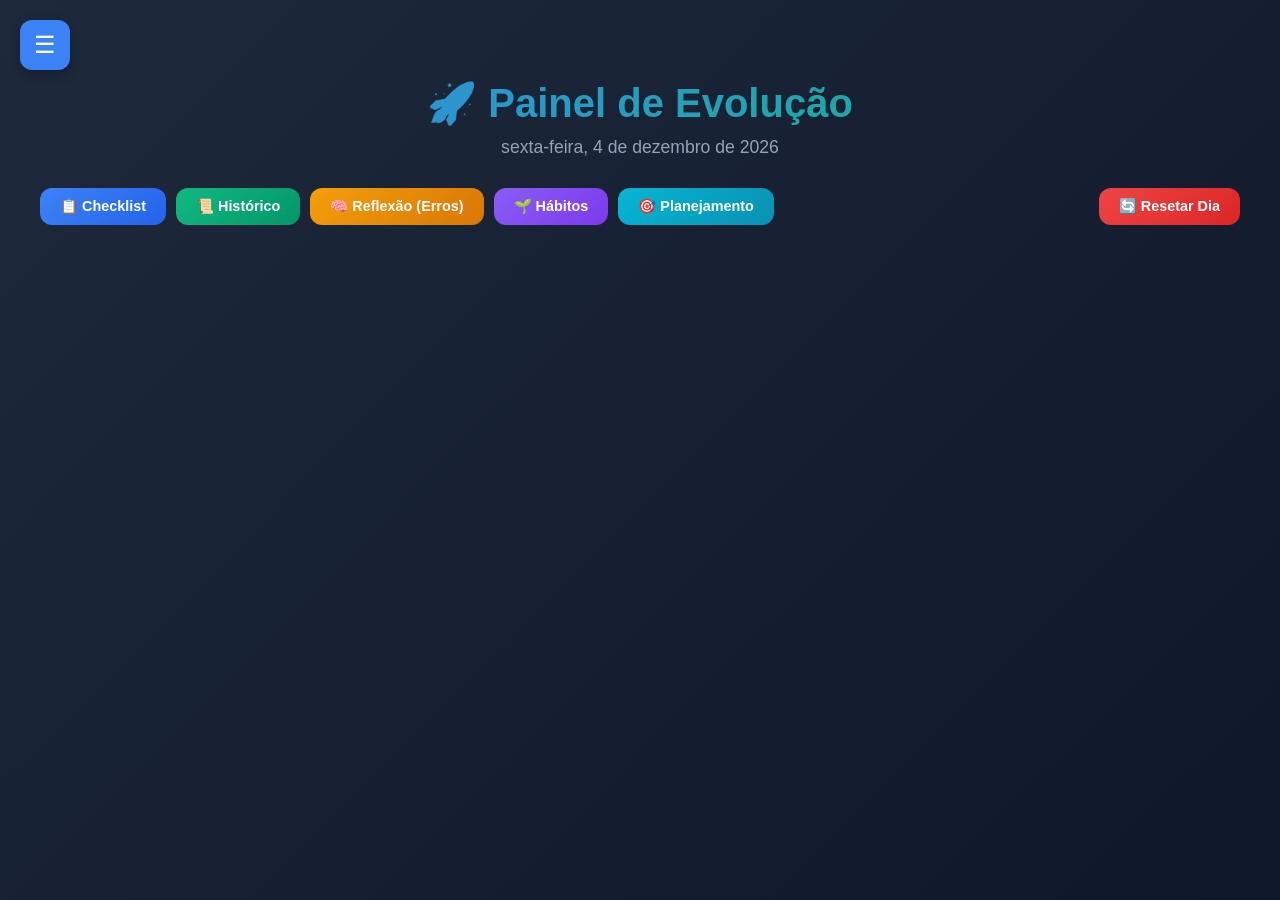
<file: index.html>
<!DOCTYPE html>
<html lang="pt-BR">

<head>
  <meta charset="UTF-8">
  <meta name="viewport" content="width=device-width, initial-scale=1.0">
  <title>Checklist & Evolução Pessoal</title>
  <link rel="stylesheet" href="css/style.css">
</head>

<body>
  <!-- ========================================
       HUD / MENU LATERAL
       ======================================== -->
  <button class="hud-toggle" onclick="toggleHUD()">☰</button>
  <div class="hud-overlay" onclick="toggleHUD()"></div>

  <nav class="hud-menu" id="hudMenu">
    <div class="hud-section">
      <div class="hud-section-title">📋 Padrão</div>
      <div class="hud-item" onclick="showView('checklist')">📋 Checklist</div>
      <div class="hud-item" onclick="showView('history')">📜 Histórico</div>
      <div class="hud-item" onclick="showView('reflection')">🧠 Reflexão</div>
      <div class="hud-item" onclick="showView('habits')">🌱 Hábitos</div>
      <div class="hud-item" onclick="showView('planning')">🎯 Planejamento</div>
      <div class="hud-item" onclick="showView('themes')">🎨 Temas</div>
      <div class="hud-item" onclick="showView('create-tab')">➕ Criar Aba</div>
      <div class="hud-item" onclick="showView('manage-tasks')">📝 Gerenciar Tarefas</div>
      <div class="hud-item" onclick="exportToMarkdown()">💾 Salvar Backup (.md)</div>
      <div class="hud-item" onclick="triggerImport()">📂 Importar Backup (.md)</div>
      <input type="file" id="importFileInput" accept=".md" style="display: none;" onchange="importFromMarkdown(this)">
      <div class="hud-item" onclick="setupAutoSave()" id="btnAutoSave" style="color: #ef4444;">🔴 Conectar Auto-Save
      </div>
    </div>

    <div class="hud-section" id="customTabsSection" style="display: none;">
      <div class="hud-section-title">📌 Minhas Abas</div>
      <div id="customTabsList"></div>
    </div>
  </nav>

  <div class="container">
    <header>
      <h1>🚀 Painel de Evolução</h1>
      <div class="current-date" id="currentDate"></div>
    </header>

    <div class="nav-buttons">
      <button class="btn btn-primary" onclick="showView('checklist')">📋 Checklist</button>
      <button class="btn btn-success" onclick="showView('history')">📜 Histórico</button>
      <button class="btn btn-warning" onclick="showView('reflection')">🧠 Reflexão (Erros)</button>
      <button class="btn btn-purple" onclick="showView('habits')">🌱 Hábitos</button>
      <button class="btn btn-info" onclick="showView('planning')">🎯 Planejamento</button>
      <button class="btn btn-danger" onclick="resetChecklist()" style="margin-left:auto">🔄 Resetar Dia</button>
    </div>

    <!-- ========================================
         VIEW: CHECKLIST (MANTIDA)
         ======================================== -->
    <div id="checklist" class="view active">
      <div id="weekContainer"></div>
    </div>

    <!-- ========================================
         VIEW: HISTÓRICO (MANTIDA)
         ======================================== -->
    <div id="history" class="view">
      <div class="filter-buttons">
        <button class="filter-btn active" onclick="filterHistory('all')">Todos</button>
        <button class="filter-btn" onclick="filterHistory('completed')">✅ Concluídos</button>
        <button class="filter-btn" onclick="filterHistory('incomplete')">⚠️ Incompletos</button>
      </div>
      <div id="historyContainer" class="history-grid"></div>
    </div>

    <!-- ========================================
         VIEW: REFLEXÃO (MANTIDA)
         ======================================== -->
    <div id="reflection" class="view">
      <div class="day-card" style="border-left: 4px solid #f59e0b;">
        <h2 style="margin-bottom: 20px; color: #f59e0b;">🛡️ Análise de Erros</h2>
        <div class="input-group">
          <label>Qual foi o erro?</label>
          <input type="text" id="errorTitle" class="styled-input" placeholder="Ex: Procrastinei no Youtube">
        </div>
        <div class="input-group">
          <label>Por que isso aconteceu? (A Causa)</label>
          <textarea id="errorCause" class="styled-textarea"
            placeholder="Ex: Estava cansado e peguei o celular 'só por 5 minutos'"></textarea>
        </div>
        <div class="input-group">
          <label>Plano de Correção (O Caminho)</label>
          <input type="text" id="errorFix" class="styled-input"
            placeholder="Ex: Deixar o celular em outro cômodo durante o estudo">
        </div>
        <button class="btn btn-warning" onclick="addError()" style="width: 100%; justify-content: center;">Registrar
          Aprendizado</button>
      </div>
      <div id="errorList" class="error-grid"></div>
    </div>

    <!-- ========================================
         VIEW: HÁBITOS (MANTIDA)
         ======================================== -->
    <!-- ========================================
         VIEW: HÁBITOS (CORRIGIDA)
         ======================================== -->
    <div id="habits" class="view">
      <div class="day-card" style="border-left: 4px solid #8b5cf6;">
        <h2 style="margin-bottom: 20px; color: #8b5cf6;">🌱 Gestão de Hábitos</h2>
        <div style="display: flex; gap: 10px; align-items: center; margin-bottom: 20px;">
          <input type="text" id="habitInput" class="styled-input" style="margin-bottom: 0;"
            placeholder="Novo hábito...">
          <select id="habitType" class="styled-input" style="width: 120px; margin-bottom: 0;">
            <option value="good">Bom 👍</option>
            <option value="bad">Mau 👎</option>
          </select>
          <button class="btn btn-purple" onclick="addHabit()">Adicionar</button>
        </div>
      </div>

      <div class="habits-container">
        <div class="habit-column">
          <h2 style="color: #34d399;">Construindo (Bons)</h2>
          <div id="goodHabitsList"></div>
        </div>
        <div class="habit-column">
          <h2 style="color: #f87171;">Destruindo (Maus)</h2>
          <div id="badHabitsList"></div>
        </div>
      </div>
    </div>

    <!-- ========================================
         VIEW: CRIAR ABA (NOVA)
         ======================================== -->
    <div id="create-tab" class="view">
      <div class="day-card" style="border-left: 4px solid #06b6d4;">
        <h2 style="margin-bottom: 20px; color: #06b6d4;">➕ Criar Nova Aba</h2>

        <div class="input-group">
          <label>📌 Título da Aba</label>
          <input type="text" id="newTabTitle" class="styled-input" placeholder="Ex: Minhas Anotações">
        </div>

        <div class="input-group">
          <label>📝 Conteúdo</label>
          <textarea id="newTabContent" class="styled-textarea" style="height: 300px;"
            placeholder="Digite o conteúdo desta aba..."></textarea>
        </div>

        <div style="display: flex; gap: 10px;">
          <button class="btn btn-danger" onclick="clearTabForm()" style="flex: 1;">🗑️ Limpar</button>
          <button class="btn btn-info" onclick="createCustomTab()" style="flex: 2;">✅ Criar Aba</button>
        </div>

        <div
          style="margin-top: 20px; padding: 15px; background: rgba(6, 182, 212, 0.1); border-radius: 10px; border: 1px dashed #06b6d4;">
          <p style="font-size: 0.9rem; color: var(--text-muted);">
            ℹ️ Suas abas personalizadas aparecerão no menu lateral (☰) e serão salvas automaticamente.
          </p>
        </div>
      </div>
    </div>

    <!-- ========================================
         VIEW: GERENCIAR TAREFAS (RESTAURADA)
         ======================================== -->
    <div id="manage-tasks" class="view">
      <div class="day-card" style="border-left: 4px solid #e2e8f0;">
        <h2 style="margin-bottom: 20px;">📝 Gerenciar Tarefas Diárias</h2>
        <div class="input-group">
          <label>Selecione o Dia</label>
          <select id="taskDaySelect" class="styled-input">
            <option value="Segunda-feira">Segunda-feira</option>
            <option value="Terça-feira">Terça-feira</option>
            <option value="Quarta-feira">Quarta-feira</option>
            <option value="Quinta-feira">Quinta-feira</option>
            <option value="Sexta-feira">Sexta-feira</option>
            <option value="Sábado">Sábado</option>
            <option value="Domingo">Domingo</option>
          </select>
        </div>
        <div class="input-group">
          <label>Nova Tarefa</label>
          <div style="display: flex; gap: 10px;">
            <input type="text" id="newTaskInput" class="styled-input" placeholder="Digite a tarefa..."
              style="margin-bottom:0;">
            <button class="btn btn-success" onclick="addNewTask()">Adicionar</button>
          </div>
        </div>
        <div id="taskManagementList" style="margin-top: 20px;"></div>
      </div>
    </div>

    <!-- ========================================
         VIEW: PLANEJAMENTO (RECUPERADA)
         ======================================== -->
    <div id="planning" class="view">
      <button class="toggle-form-btn" onclick="togglePlanningForm()">+ Novo Planejamento</button>

      <div id="planningForm" class="day-card" style="border-left: 4px solid #06b6d4;">
        <h2 style="margin-bottom: 20px; color: #06b6d4;">🎯 Novo Objetivo</h2>

        <div class="input-group">
          <label>Título do Projeto</label>
          <input type="text" id="planTitle" class="styled-input" placeholder="Ex: Viagem para o Japão 2026">
        </div>

        <div class="input-group">
          <label>Objetivo Principal (Onde quero chegar)</label>
          <input type="text" id="mainGoal" class="styled-input"
            placeholder="Ex: Economizar R$ 20.000 e aprender o básico da língua">
        </div>

        <div class="input-group">
          <label>Plano de Ação (Passo a passo)</label>
          <textarea id="actionPlan" class="styled-textarea" style="height: 200px;"
            placeholder="1. Abrir conta investimento...&#10;2. Estudar 30min por dia..."></textarea>
        </div>

        <div style="display: flex; gap: 10px;">
          <button class="btn btn-danger" onclick="togglePlanningForm()" style="flex: 1;">Cancelar</button>
          <button class="btn btn-info" onclick="addPlan()" style="flex: 2;">💾 Salvar Planejamento</button>
        </div>
      </div>

      <h2 style="color: #e2e8f0; margin-bottom: 10px;">Meus Projetos</h2>
      <div id="planningList" class="planning-grid"></div>
    </div>

    <!-- ========================================
         VIEW: TEMAS (RECUPERADA)
         ======================================== -->
    <div id="themes" class="view">
      <div class="day-card" style="border-left: 4px solid #8b5cf6;">
        <h2 style="margin-bottom: 20px; color: #8b5cf6;">🎨 Personalizar Tema</h2>

        <div class="theme-customizer">
          <div class="color-picker-group">
            <label>🔵 Cor Primária</label>
            <div class="color-input-wrapper">
              <input type="color" id="primaryColorPicker" value="#3b82f6">
              <input type="text" id="primaryColorInput" value="#3b82f6" placeholder="#3b82f6">
            </div>
          </div>

          <div class="color-picker-group">
            <label>✨ Cor de Destaque</label>
            <div class="color-input-wrapper">
              <input type="color" id="accentColorPicker" value="#10b981">
              <input type="text" id="accentColorInput" value="#10b981" placeholder="#10b981">
            </div>
          </div>

          <div class="color-picker-group">
            <label>🌙 Cor de Fundo</label>
            <div class="color-input-wrapper">
              <input type="color" id="bgColorPicker" value="#0f172a">
              <input type="text" id="bgColorInput" value="#0f172a" placeholder="#0f172a">
            </div>
          </div>

          <div class="color-picker-group">
            <label>📝 Cor do Texto</label>
            <div class="color-input-wrapper">
              <input type="color" id="textColorPicker" value="#e2e8f0">
              <input type="text" id="textColorInput" value="#e2e8f0" placeholder="#e2e8f0">
            </div>
          </div>
        </div>

        <div style="display: flex; gap: 10px; margin-top: 20px;">
          <button class="btn btn-danger" onclick="resetTheme()" style="flex: 1;">♻️ Resetar Padrão</button>
          <button class="btn btn-info" onclick="saveTheme()" style="flex: 2;">💾 Salvar Tema</button>
        </div>

        <div
          style="margin-top: 20px; padding: 15px; background: rgba(139, 92, 246, 0.1); border-radius: 10px; border: 1px dashed #8b5cf6;">
          <p style="font-size: 0.9rem; color: var(--text-muted);">
            💡 As cores são aplicadas automaticamente para teste. Salve para manter.
          </p>
        </div>
      </div>
    </div>
  </div>

  <!-- ========================================
       MODAL (MANTIDO)
       ======================================== -->
  <div id="justificationModal" class="modal">
    <div class="modal-content">
      <div class="modal-header" style="font-size: 1.5rem; margin-bottom: 15px; color: #f59e0b;">⚠️ Dia Incompleto</div>
      <div class="modal-body">
        <p style="margin-bottom: 15px; color: #94a3b8;">Justificativa:</p>
        <textarea id="justificationText" class="styled-textarea"></textarea>
      </div>
      <div class="modal-footer" style="display: flex; gap: 10px; justify-content: flex-end;">
        <button class="btn btn-danger" onclick="closeModal()">Cancelar</button>
        <button class="btn btn-success" onclick="saveWithJustification()">Salvar</button>
      </div>
    </div>
  </div>


  <!-- ========================================
       MODAL DE ROTINA
       ======================================== -->
  <div id="routineModal" class="modal">
    <div class="routine-modal-content">
      <div id="routineModalIcon" style="font-size: 3rem; margin-bottom: 15px;">🍃</div>
      <div id="routineModalTitle" class="routine-modal-title">Deseja ativar a rotina mínima para hoje?</div>
      <div class="routine-modal-actions">
        <button class="routine-btn-no" onclick="closeRoutineModal()">Não</button>
        <button class="routine-btn-yes" onclick="confirmRoutineChange()">Sim</button>
      </div>
    </div>
  </div>

  <script src="js/script.js"></script>
</body>

</html>
</file>
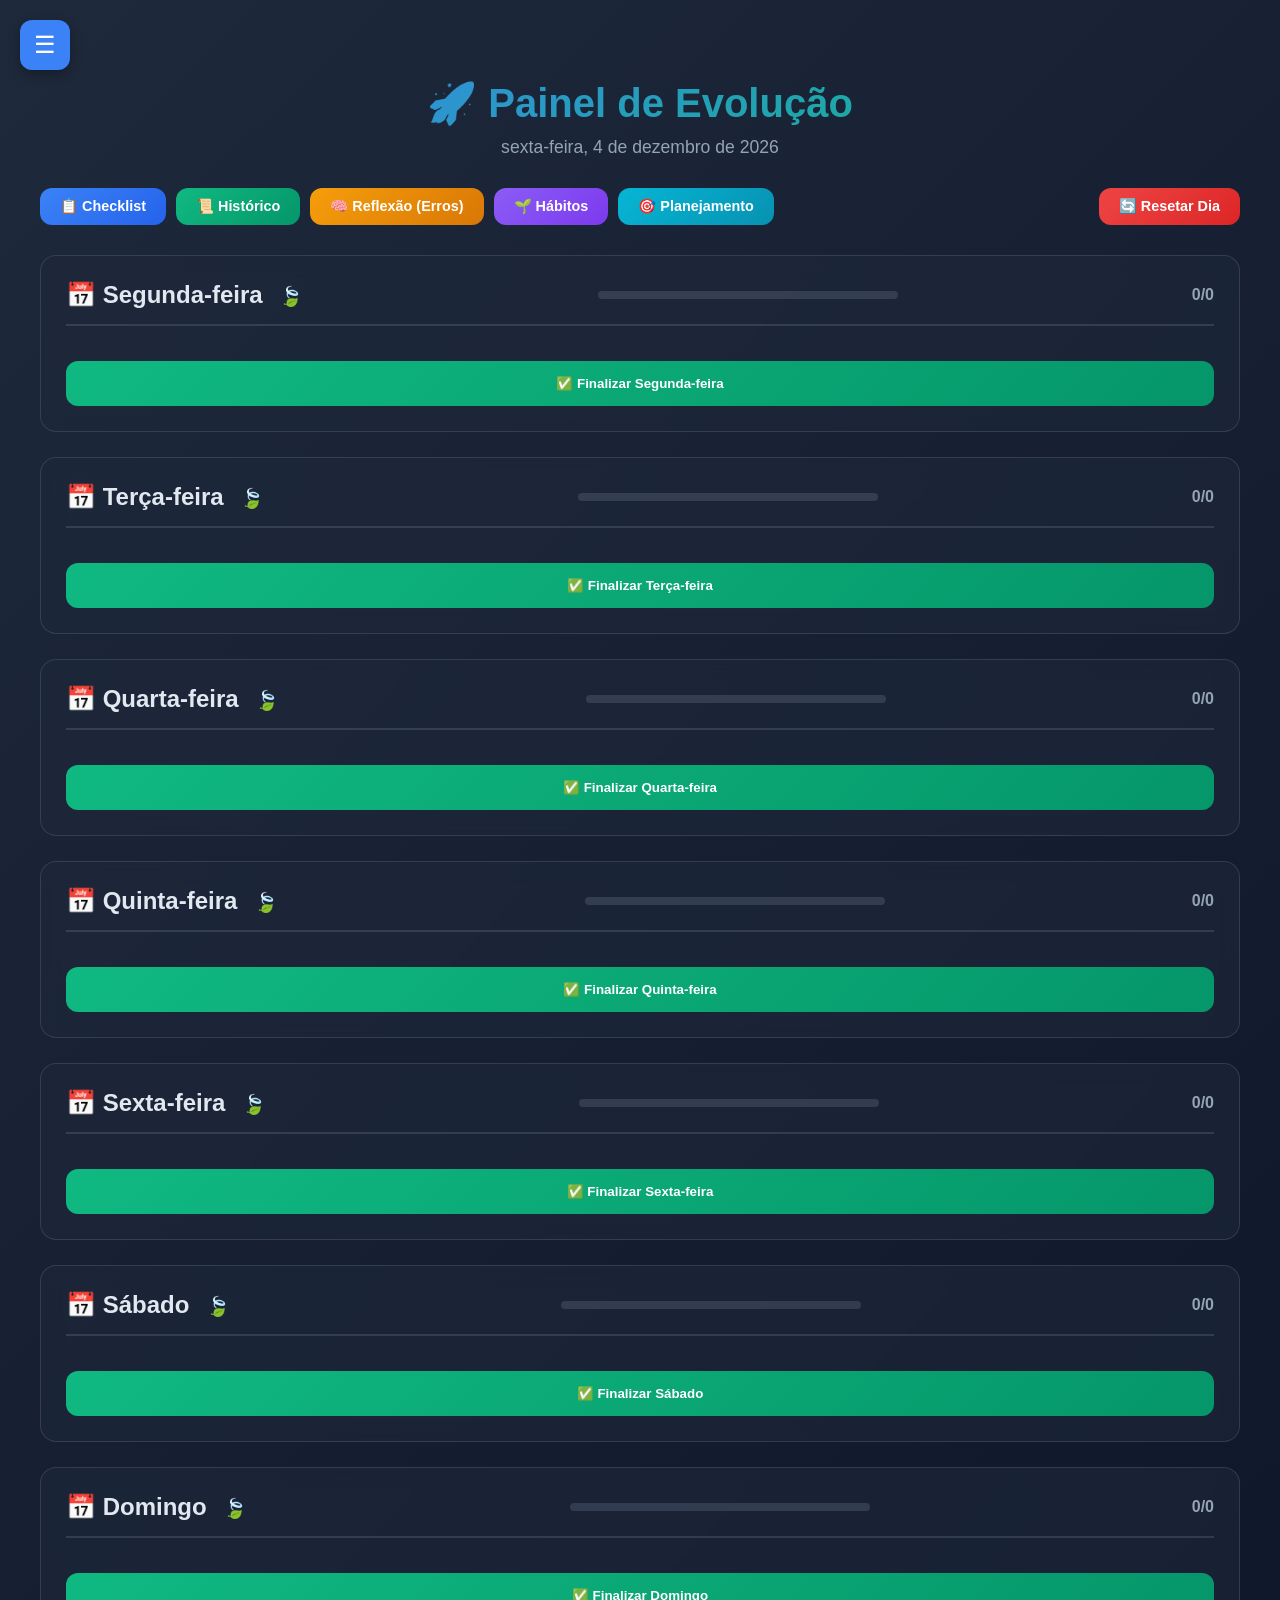
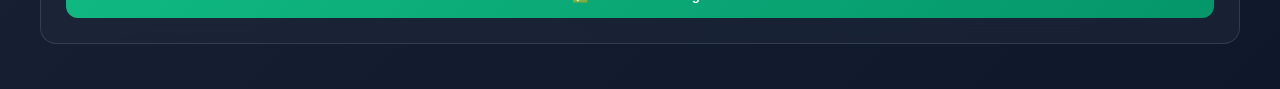
<file: SmartCheck.html>
<!DOCTYPE html>
<html lang="pt-BR">

<head>
  <meta charset="UTF-8">
  <meta name="viewport" content="width=device-width, initial-scale=1.0">
  <title>Checklist & Evolução Pessoal</title>
  <style>
    /* ========================================
       VARIÁVEIS CSS - SISTEMA DE TEMAS
       ======================================== */
    :root {
      --primary-color: #3b82f6;
      --primary-dark: #2563eb;
      --accent-color: #10b981;
      --accent-dark: #059669;
      --bg-color: #0f172a;
      --bg-gradient-start: #1e293b;
      --bg-gradient-end: #0f172a;
      --text-color: #e2e8f0;
      --text-muted: #94a3b8;
      --card-bg: rgba(30, 41, 59, 0.6);
      --border-color: rgba(148, 163, 184, 0.2);
    }

    /* ========================================
       ESTILOS GLOBAIS
       ======================================== */
    * {
      margin: 0;
      padding: 0;
      box-sizing: border-box;
    }

    body {
      font-family: 'Segoe UI', Tahoma, Geneva, Verdana, sans-serif;
      background: linear-gradient(135deg, var(--bg-gradient-start) 0%, var(--bg-gradient-end) 100%);
      color: var(--text-color);
      min-height: 100vh;
      padding: 20px;
      padding-top: 80px;
    }

    .container {
      max-width: 1200px;
      margin: 0 auto;
    }

    /* ========================================
       HUD / MENU LATERAL
       ======================================== */
    .hud-toggle {
      position: fixed;
      top: 20px;
      left: 20px;
      z-index: 1001;
      background: var(--primary-color);
      color: white;
      border: none;
      width: 50px;
      height: 50px;
      border-radius: 12px;
      font-size: 1.5rem;
      cursor: pointer;
      display: flex;
      align-items: center;
      justify-content: center;
      transition: all 0.3s ease;
      box-shadow: 0 4px 12px rgba(0, 0, 0, 0.3);
    }

    .hud-toggle:hover {
      transform: scale(1.05);
      background: var(--primary-dark);
    }

    .hud-menu {
      position: fixed;
      top: 0;
      left: -320px;
      width: 320px;
      height: 100vh;
      background: var(--card-bg);
      backdrop-filter: blur(20px);
      border-right: 1px solid var(--border-color);
      z-index: 1000;
      transition: left 0.3s ease;
      overflow-y: auto;
      padding: 80px 0 20px 0;
    }

    .hud-menu.active {
      left: 0;
    }

    .hud-overlay {
      position: fixed;
      top: 0;
      left: 0;
      width: 100%;
      height: 100%;
      background: rgba(0, 0, 0, 0.5);
      z-index: 999;
      display: none;
      opacity: 0;
      transition: opacity 0.3s ease;
    }

    .hud-overlay.active {
      display: block;
      opacity: 1;
    }

    .hud-section {
      margin-bottom: 30px;
      padding: 0 20px;
    }

    .hud-section-title {
      font-size: 0.75rem;
      text-transform: uppercase;
      letter-spacing: 1px;
      color: var(--text-muted);
      margin-bottom: 10px;
      font-weight: 600;
    }

    .hud-item {
      padding: 12px 15px;
      margin-bottom: 5px;
      background: rgba(255, 255, 255, 0.05);
      border-radius: 8px;
      cursor: pointer;
      transition: all 0.2s ease;
      display: flex;
      align-items: center;
      gap: 10px;
    }

    .hud-item:hover {
      background: rgba(255, 255, 255, 0.1);
      transform: translateX(5px);
    }

    .hud-item.active {
      background: var(--primary-color);
      color: white;
    }

    .hud-item-delete {
      margin-left: auto;
      background: rgba(239, 68, 68, 0.2);
      border: none;
      color: #ef4444;
      padding: 4px 8px;
      border-radius: 4px;
      cursor: pointer;
      font-size: 0.8rem;
      opacity: 0;
      transition: opacity 0.2s;
    }

    .hud-item:hover .hud-item-delete {
      opacity: 1;
    }

    .hud-item-delete:hover {
      background: #ef4444;
      color: white;
    }

    /* ========================================
       HEADER
       ======================================== */
    header {
      text-align: center;
      margin-bottom: 30px;
    }

    h1 {
      font-size: 2.5rem;
      margin-bottom: 10px;
      background: linear-gradient(135deg, var(--primary-color), var(--accent-color));
      -webkit-background-clip: text;
      -webkit-text-fill-color: transparent;
      background-clip: text;
    }

    .current-date {
      color: var(--text-muted);
      font-size: 1.1rem;
    }

    /* ========================================
       BOTÕES
       ======================================== */
    .nav-buttons {
      display: flex;
      gap: 10px;
      justify-content: center;
      margin-bottom: 30px;
      flex-wrap: wrap;
    }

    .btn {
      padding: 10px 20px;
      border: none;
      border-radius: 12px;
      cursor: pointer;
      font-size: 0.9rem;
      font-weight: 600;
      transition: all 0.3s ease;
      display: flex;
      align-items: center;
      gap: 8px;
      color: white;
    }

    .btn:hover {
      transform: translateY(-2px);
      filter: brightness(1.1);
    }

    .btn-primary {
      background: linear-gradient(135deg, var(--primary-color), var(--primary-dark));
    }

    .btn-success {
      background: linear-gradient(135deg, var(--accent-color), var(--accent-dark));
    }

    .btn-danger {
      background: linear-gradient(135deg, #ef4444, #dc2626);
    }

    .btn-warning {
      background: linear-gradient(135deg, #f59e0b, #d97706);
    }

    .btn-purple {
      background: linear-gradient(135deg, #8b5cf6, #7c3aed);
    }

    .btn-info {
      background: linear-gradient(135deg, #06b6d4, #0891b2);
    }

    /* ========================================
       SISTEMA DE VIEWS
       ======================================== */
    .view {
      display: none;
      animation: fadeIn 0.3s ease;
    }

    .view.active {
      display: block;
    }

    @keyframes fadeIn {
      from {
        opacity: 0;
        transform: translateY(10px);
      }

      to {
        opacity: 1;
        transform: translateY(0);
      }
    }

    /* ========================================
       CARDS PRINCIPAIS
       ======================================== */
    .day-card,
    .history-item {
      background: var(--card-bg);
      backdrop-filter: blur(10px);
      border: 1px solid var(--border-color);
      border-radius: 16px;
      padding: 25px;
      margin-bottom: 25px;
    }

    .day-header,
    .history-header {
      display: flex;
      justify-content: space-between;
      align-items: center;
      margin-bottom: 20px;
      padding-bottom: 15px;
      border-bottom: 2px solid var(--border-color);
    }

    .day-title {
      font-size: 1.5rem;
      font-weight: 700;
    }

    .progress-bar {
      flex: 1;
      max-width: 300px;
      height: 8px;
      background: var(--border-color);
      border-radius: 10px;
      overflow: hidden;
      margin: 0 20px;
    }

    .progress-fill {
      height: 100%;
      background: linear-gradient(90deg, var(--accent-color), var(--accent-dark));
      transition: width 0.3s ease;
    }

    /* ========================================
       TAREFAS
       ======================================== */
    .task-list {
      display: flex;
      flex-direction: column;
      gap: 10px;
    }

    .task-item {
      display: flex;
      align-items: center;
      padding: 12px;
      background: rgba(15, 23, 42, 0.4);
      border-radius: 10px;
      cursor: pointer;
    }

    .task-item:hover {
      background: rgba(15, 23, 42, 0.6);
    }

    .task-item input[type="checkbox"] {
      width: 20px;
      height: 20px;
      margin-right: 12px;
      accent-color: var(--accent-color);
    }

    .task-item.completed span {
      text-decoration: line-through;
      color: #64748b;
    }

    .complete-day-btn {
      width: 100%;
      margin-top: 15px;
      padding: 15px;
      background: linear-gradient(135deg, var(--accent-color), var(--accent-dark));
      color: white;
      border: none;
      border-radius: 12px;
      font-weight: 700;
      cursor: pointer;
    }

    /* ========================================
       INPUTS E FORMULÁRIOS
       ======================================== */
    .input-group {
      margin-bottom: 15px;
    }

    .input-group label {
      display: block;
      margin-bottom: 5px;
      color: var(--text-muted);
      font-size: 0.9rem;
    }

    .styled-input,
    .styled-textarea {
      width: 100%;
      padding: 12px;
      background: rgba(15, 23, 42, 0.6);
      border: 1px solid rgba(148, 163, 184, 0.3);
      border-radius: 10px;
      color: var(--text-color);
      font-family: inherit;
      margin-bottom: 10px;
    }

    .styled-textarea {
      min-height: 80px;
      resize: vertical;
    }

    /* ========================================
       GRID DE ERROS
       ======================================== */
    .error-grid {
      display: grid;
      grid-template-columns: repeat(auto-fill, minmax(300px, 1fr));
      gap: 20px;
    }

    .error-card {
      background: var(--card-bg);
      border-left: 4px solid #ef4444;
      border-radius: 12px;
      padding: 20px;
      position: relative;
    }

    .error-card h3 {
      color: #f87171;
      margin-bottom: 10px;
      display: flex;
      justify-content: space-between;
    }

    .error-section {
      margin-top: 10px;
      padding: 10px;
      background: rgba(0, 0, 0, 0.2);
      border-radius: 8px;
    }

    .error-label {
      font-size: 0.75rem;
      text-transform: uppercase;
      color: var(--text-muted);
      letter-spacing: 1px;
    }

    /* ========================================
       HÁBITOS
       ======================================== */
    .habits-container {
      display: grid;
      grid-template-columns: 1fr 1fr;
      gap: 25px;
    }

    @media (max-width: 768px) {
      .habits-container {
        grid-template-columns: 1fr;
      }
    }

    .habit-column h2 {
      text-align: center;
      margin-bottom: 20px;
      padding-bottom: 10px;
      border-bottom: 2px solid rgba(255, 255, 255, 0.1);
    }

    .good-habit-card,
    .bad-habit-card {
      padding: 15px;
      margin-bottom: 15px;
      border-radius: 12px;
      display: flex;
      justify-content: space-between;
      align-items: center;
    }

    .good-habit-card {
      background: rgba(16, 185, 129, 0.15);
      border: 1px solid rgba(16, 185, 129, 0.3);
    }

    .bad-habit-card {
      background: rgba(239, 68, 68, 0.15);
      border: 1px solid rgba(239, 68, 68, 0.3);
    }

    .bad-habit-card.destroyed {
      opacity: 0.6;
      text-decoration: line-through;
      background: rgba(0, 0, 0, 0.3);
      border-color: #475569;
    }

    .delete-btn {
      background: none;
      border: none;
      color: var(--text-muted);
      cursor: pointer;
      font-size: 1.2rem;
    }

    .destroy-btn {
      background: #ef4444;
      color: white;
      border: none;
      padding: 5px 10px;
      border-radius: 6px;
      font-size: 0.8rem;
      cursor: pointer;
      margin-left: 10px;
    }

    /* ========================================
       MODAL
       ======================================== */
    .modal {
      display: none;
      position: fixed;
      top: 0;
      left: 0;
      width: 100%;
      height: 100%;
      background: rgba(0, 0, 0, 0.8);
      z-index: 1000;
      align-items: center;
      justify-content: center;
    }

    .modal.active {
      display: flex;
    }

    .modal-content {
      background: var(--bg-gradient-start);
      border: 1px solid var(--border-color);
      border-radius: 20px;
      padding: 30px;
      max-width: 500px;
      width: 90%;
    }

    /* ========================================
       FILTROS
       ======================================== */
    .filter-buttons {
      display: flex;
      gap: 10px;
      justify-content: center;
      margin-bottom: 20px;
    }

    .filter-btn {
      padding: 5px 15px;
      border-radius: 20px;
      border: 1px solid #475569;
      background: transparent;
      color: var(--text-muted);
      cursor: pointer;
    }

    .filter-btn.active {
      background: var(--primary-color);
      color: white;
      border-color: var(--primary-color);
    }

    /* ========================================
       PLANEJAMENTO
       ======================================== */
    .planning-grid {
      display: grid;
      grid-template-columns: repeat(auto-fill, minmax(350px, 1fr));
      gap: 20px;
      margin-top: 30px;
    }

    .plan-card {
      background: var(--card-bg);
      border: 1px solid rgba(6, 182, 212, 0.3);
      border-radius: 16px;
      padding: 20px;
      transition: transform 0.2s;
    }

    .plan-card:hover {
      transform: translateY(-5px);
      border-color: #06b6d4;
    }

    .plan-header {
      display: flex;
      justify-content: space-between;
      align-items: start;
      margin-bottom: 15px;
      border-bottom: 1px solid rgba(255, 255, 255, 0.1);
      padding-bottom: 10px;
    }

    .plan-title {
      font-size: 1.2rem;
      color: #06b6d4;
      font-weight: bold;
    }

    .plan-date {
      font-size: 0.8rem;
      color: var(--text-muted);
    }

    .plan-body h4 {
      color: var(--text-color);
      margin: 10px 0 5px;
      font-size: 0.9rem;
      text-transform: uppercase;
      letter-spacing: 1px;
    }

    .plan-text {
      background: rgba(0, 0, 0, 0.2);
      padding: 10px;
      border-radius: 8px;
      color: #cbd5e1;
      font-size: 0.95rem;
      white-space: pre-wrap;
      margin-bottom: 10px;
    }

    .toggle-form-btn {
      width: 100%;
      padding: 15px;
      margin-bottom: 20px;
      background: rgba(6, 182, 212, 0.1);
      border: 1px dashed #06b6d4;
      color: #06b6d4;
      border-radius: 12px;
      cursor: pointer;
      transition: all 0.3s;
    }

    .toggle-form-btn:hover {
      background: rgba(6, 182, 212, 0.2);
    }

    #planningForm {
      display: none;
      margin-bottom: 30px;
      animation: fadeIn 0.3s ease;
    }

    /* ========================================
       PERSONALIZAÇÃO DE TEMAS
       ======================================== */
    .theme-customizer {
      display: grid;
      grid-template-columns: repeat(auto-fit, minmax(250px, 1fr));
      gap: 20px;
      margin-top: 20px;
    }

    .color-picker-group {
      background: rgba(0, 0, 0, 0.2);
      padding: 15px;
      border-radius: 10px;
    }

    .color-picker-group label {
      display: block;
      margin-bottom: 8px;
      font-weight: 600;
    }

    .color-input-wrapper {
      display: flex;
      gap: 10px;
      align-items: center;
    }

    .color-input-wrapper input[type="color"] {
      width: 60px;
      height: 40px;
      border: none;
      border-radius: 8px;
      cursor: pointer;
    }

    .color-input-wrapper input[type="text"] {
      flex: 1;
      padding: 8px;
      background: rgba(15, 23, 42, 0.6);
      border: 1px solid var(--border-color);
      border-radius: 8px;
      color: var(--text-color);
    }

    /* ========================================
       ABAS PERSONALIZADAS - CONTEÚDO
       ======================================== */
    .custom-tab-content {
      background: var(--card-bg);
      padding: 30px;
      border-radius: 16px;
      border: 1px solid var(--border-color);
      min-height: 300px;
      white-space: pre-wrap;
      line-height: 1.6;
    }

    /* ========================================
       MODAL DE ROTINA
       ======================================== */
    .routine-toggle-btn {
      background: none;
      border: none;
      font-size: 1.2rem;
      cursor: pointer;
      margin-left: 10px;
      transition: transform 0.2s;
      vertical-align: middle;
    }

    .routine-toggle-btn:hover {
      transform: scale(1.2);
    }

    .routine-modal-content {
      background: linear-gradient(135deg, #1e293b, #0f172a);
      border: 1px solid rgba(255, 255, 255, 0.1);
      border-radius: 20px;
      padding: 40px;
      text-align: center;
      box-shadow: 0 20px 50px rgba(0, 0, 0, 0.5);
      max-width: 400px;
      width: 90%;
    }

    .routine-modal-title {
      font-size: 1.5rem;
      margin-bottom: 20px;
      background: linear-gradient(to right, #60a5fa, #a78bfa);
      -webkit-background-clip: text;
      -webkit-text-fill-color: transparent;
      background-clip: text;
      color: white;
    }

    .routine-modal-actions {
      display: flex;
      gap: 15px;
      justify-content: center;
      margin-top: 30px;
    }

    .routine-btn-yes {
      background: linear-gradient(135deg, #10b981, #059669);
      color: white;
      padding: 12px 30px;
      border-radius: 50px;
      border: none;
      font-weight: bold;
      cursor: pointer;
      transition: all 0.2s;
      box-shadow: 0 4px 6px rgba(0, 0, 0, 0.2);
    }

    .routine-btn-no {
      background: linear-gradient(135deg, #ef4444, #dc2626);
      color: white;
      padding: 12px 30px;
      border-radius: 50px;
      border: none;
      font-weight: bold;
      cursor: pointer;
      transition: all 0.2s;
      box-shadow: 0 4px 6px rgba(0, 0, 0, 0.2);
    }

    .routine-btn-yes:hover,
    .routine-btn-no:hover {
      transform: translateY(-2px);
      filter: brightness(1.1);
      box-shadow: 0 6px 8px rgba(0, 0, 0, 0.3);
    }
  </style>
</head>

<body>
  <!-- ========================================
       HUD / MENU LATERAL
       ======================================== -->
  <button class="hud-toggle" onclick="toggleHUD()">☰</button>
  <div class="hud-overlay" onclick="toggleHUD()"></div>

  <nav class="hud-menu" id="hudMenu">
    <div class="hud-section">
      <div class="hud-section-title">📋 Padrão</div>
      <div class="hud-item" onclick="showView('checklist')">📋 Checklist</div>
      <div class="hud-item" onclick="showView('history')">📜 Histórico</div>
      <div class="hud-item" onclick="showView('reflection')">🧠 Reflexão</div>
      <div class="hud-item" onclick="showView('habits')">🌱 Hábitos</div>
      <div class="hud-item" onclick="showView('planning')">🎯 Planejamento</div>
      <div class="hud-item" onclick="showView('themes')">🎨 Temas</div>
      <div class="hud-item" onclick="showView('create-tab')">➕ Criar Aba</div>
      <div class="hud-item" onclick="showView('manage-tasks')">📝 Gerenciar Tarefas</div>
      <div class="hud-item" onclick="exportToMarkdown()">💾 Salvar Backup (.md)</div>
      <div class="hud-item" onclick="triggerImport()">📂 Importar Backup (.md)</div>
      <input type="file" id="importFileInput" accept=".md" style="display: none;" onchange="importFromMarkdown(this)">
      <div class="hud-item" onclick="setupAutoSave()" id="btnAutoSave" style="color: #ef4444;">🔴 Conectar Auto-Save
      </div>
    </div>

    <div class="hud-section" id="customTabsSection" style="display: none;">
      <div class="hud-section-title">📌 Minhas Abas</div>
      <div id="customTabsList"></div>
    </div>
  </nav>

  <div class="container">
    <header>
      <h1>🚀 Painel de Evolução</h1>
      <div class="current-date" id="currentDate"></div>
    </header>

    <div class="nav-buttons">
      <button class="btn btn-primary" onclick="showView('checklist')">📋 Checklist</button>
      <button class="btn btn-success" onclick="showView('history')">📜 Histórico</button>
      <button class="btn btn-warning" onclick="showView('reflection')">🧠 Reflexão (Erros)</button>
      <button class="btn btn-purple" onclick="showView('habits')">🌱 Hábitos</button>
      <button class="btn btn-info" onclick="showView('planning')">🎯 Planejamento</button>
      <button class="btn btn-danger" onclick="resetChecklist()" style="margin-left:auto">🔄 Resetar Dia</button>
    </div>

    <!-- ========================================
         VIEW: CHECKLIST (MANTIDA)
         ======================================== -->
    <div id="checklist" class="view active">
      <div id="weekContainer"></div>
    </div>

    <!-- ========================================
         VIEW: HISTÓRICO (MANTIDA)
         ======================================== -->
    <div id="history" class="view">
      <div class="filter-buttons">
        <button class="filter-btn active" onclick="filterHistory('all')">Todos</button>
        <button class="filter-btn" onclick="filterHistory('completed')">✅ Concluídos</button>
        <button class="filter-btn" onclick="filterHistory('incomplete')">⚠️ Incompletos</button>
      </div>
      <div id="historyContainer" class="history-grid"></div>
    </div>

    <!-- ========================================
         VIEW: REFLEXÃO (MANTIDA)
         ======================================== -->
    <div id="reflection" class="view">
      <div class="day-card" style="border-left: 4px solid #f59e0b;">
        <h2 style="margin-bottom: 20px; color: #f59e0b;">🛡️ Análise de Erros</h2>
        <div class="input-group">
          <label>Qual foi o erro?</label>
          <input type="text" id="errorTitle" class="styled-input" placeholder="Ex: Procrastinei no Youtube">
        </div>
        <div class="input-group">
          <label>Por que isso aconteceu? (A Causa)</label>
          <textarea id="errorCause" class="styled-textarea"
            placeholder="Ex: Estava cansado e peguei o celular 'só por 5 minutos'"></textarea>
        </div>
        <div class="input-group">
          <label>Plano de Correção (O Caminho)</label>
          <input type="text" id="errorFix" class="styled-input"
            placeholder="Ex: Deixar o celular em outro cômodo durante o estudo">
        </div>
        <button class="btn btn-warning" onclick="addError()" style="width: 100%; justify-content: center;">Registrar
          Aprendizado</button>
      </div>
      <div id="errorList" class="error-grid"></div>
    </div>

    <!-- ========================================
         VIEW: HÁBITOS (MANTIDA)
         ======================================== -->
    <!-- ========================================
         VIEW: HÁBITOS (CORRIGIDA)
         ======================================== -->
    <div id="habits" class="view">
      <div class="day-card" style="border-left: 4px solid #8b5cf6;">
        <h2 style="margin-bottom: 20px; color: #8b5cf6;">🌱 Gestão de Hábitos</h2>
        <div style="display: flex; gap: 10px; align-items: center; margin-bottom: 20px;">
          <input type="text" id="habitInput" class="styled-input" style="margin-bottom: 0;"
            placeholder="Novo hábito...">
          <select id="habitType" class="styled-input" style="width: 120px; margin-bottom: 0;">
            <option value="good">Bom 👍</option>
            <option value="bad">Mau 👎</option>
          </select>
          <button class="btn btn-purple" onclick="addHabit()">Adicionar</button>
        </div>
      </div>

      <div class="habits-container">
        <div class="habit-column">
          <h2 style="color: #34d399;">Construindo (Bons)</h2>
          <div id="goodHabitsList"></div>
        </div>
        <div class="habit-column">
          <h2 style="color: #f87171;">Destruindo (Maus)</h2>
          <div id="badHabitsList"></div>
        </div>
      </div>
    </div>

    <!-- ========================================
         VIEW: CRIAR ABA (NOVA)
         ======================================== -->
    <div id="create-tab" class="view">
      <div class="day-card" style="border-left: 4px solid #06b6d4;">
        <h2 style="margin-bottom: 20px; color: #06b6d4;">➕ Criar Nova Aba</h2>

        <div class="input-group">
          <label>📌 Título da Aba</label>
          <input type="text" id="newTabTitle" class="styled-input" placeholder="Ex: Minhas Anotações">
        </div>

        <div class="input-group">
          <label>📝 Conteúdo</label>
          <textarea id="newTabContent" class="styled-textarea" style="height: 300px;"
            placeholder="Digite o conteúdo desta aba..."></textarea>
        </div>

        <div style="display: flex; gap: 10px;">
          <button class="btn btn-danger" onclick="clearTabForm()" style="flex: 1;">🗑️ Limpar</button>
          <button class="btn btn-info" onclick="createCustomTab()" style="flex: 2;">✅ Criar Aba</button>
        </div>

        <div
          style="margin-top: 20px; padding: 15px; background: rgba(6, 182, 212, 0.1); border-radius: 10px; border: 1px dashed #06b6d4;">
          <p style="font-size: 0.9rem; color: var(--text-muted);">
            ℹ️ Suas abas personalizadas aparecerão no menu lateral (☰) e serão salvas automaticamente.
          </p>
        </div>
      </div>
    </div>

    <!-- ========================================
         VIEW: GERENCIAR TAREFAS (RESTAURADA)
         ======================================== -->
    <div id="manage-tasks" class="view">
      <div class="day-card" style="border-left: 4px solid #e2e8f0;">
        <h2 style="margin-bottom: 20px;">📝 Gerenciar Tarefas Diárias</h2>
        <div class="input-group">
          <label>Selecione o Dia</label>
          <select id="taskDaySelect" class="styled-input">
            <option value="Segunda-feira">Segunda-feira</option>
            <option value="Terça-feira">Terça-feira</option>
            <option value="Quarta-feira">Quarta-feira</option>
            <option value="Quinta-feira">Quinta-feira</option>
            <option value="Sexta-feira">Sexta-feira</option>
            <option value="Sábado">Sábado</option>
            <option value="Domingo">Domingo</option>
          </select>
        </div>
        <div class="input-group">
          <label>Nova Tarefa</label>
          <div style="display: flex; gap: 10px;">
            <input type="text" id="newTaskInput" class="styled-input" placeholder="Digite a tarefa..."
              style="margin-bottom:0;">
            <button class="btn btn-success" onclick="addNewTask()">Adicionar</button>
          </div>
        </div>
        <div id="taskManagementList" style="margin-top: 20px;"></div>
      </div>
    </div>

    <!-- ========================================
         VIEW: PLANEJAMENTO (RECUPERADA)
         ======================================== -->
    <div id="planning" class="view">
      <button class="toggle-form-btn" onclick="togglePlanningForm()">+ Novo Planejamento</button>

      <div id="planningForm" class="day-card" style="border-left: 4px solid #06b6d4;">
        <h2 style="margin-bottom: 20px; color: #06b6d4;">🎯 Novo Objetivo</h2>

        <div class="input-group">
          <label>Título do Projeto</label>
          <input type="text" id="planTitle" class="styled-input" placeholder="Ex: Viagem para o Japão 2026">
        </div>

        <div class="input-group">
          <label>Objetivo Principal (Onde quero chegar)</label>
          <input type="text" id="mainGoal" class="styled-input"
            placeholder="Ex: Economizar R$ 20.000 e aprender o básico da língua">
        </div>

        <div class="input-group">
          <label>Plano de Ação (Passo a passo)</label>
          <textarea id="actionPlan" class="styled-textarea" style="height: 200px;"
            placeholder="1. Abrir conta investimento...&#10;2. Estudar 30min por dia..."></textarea>
        </div>

        <div style="display: flex; gap: 10px;">
          <button class="btn btn-danger" onclick="togglePlanningForm()" style="flex: 1;">Cancelar</button>
          <button class="btn btn-info" onclick="addPlan()" style="flex: 2;">💾 Salvar Planejamento</button>
        </div>
      </div>

      <h2 style="color: #e2e8f0; margin-bottom: 10px;">Meus Projetos</h2>
      <div id="planningList" class="planning-grid"></div>
    </div>

    <!-- ========================================
         VIEW: TEMAS (RECUPERADA)
         ======================================== -->
    <div id="themes" class="view">
      <div class="day-card" style="border-left: 4px solid #8b5cf6;">
        <h2 style="margin-bottom: 20px; color: #8b5cf6;">🎨 Personalizar Tema</h2>

        <div class="theme-customizer">
          <div class="color-picker-group">
            <label>🔵 Cor Primária</label>
            <div class="color-input-wrapper">
              <input type="color" id="primaryColorPicker" value="#3b82f6">
              <input type="text" id="primaryColorInput" value="#3b82f6" placeholder="#3b82f6">
            </div>
          </div>

          <div class="color-picker-group">
            <label>✨ Cor de Destaque</label>
            <div class="color-input-wrapper">
              <input type="color" id="accentColorPicker" value="#10b981">
              <input type="text" id="accentColorInput" value="#10b981" placeholder="#10b981">
            </div>
          </div>

          <div class="color-picker-group">
            <label>🌙 Cor de Fundo</label>
            <div class="color-input-wrapper">
              <input type="color" id="bgColorPicker" value="#0f172a">
              <input type="text" id="bgColorInput" value="#0f172a" placeholder="#0f172a">
            </div>
          </div>

          <div class="color-picker-group">
            <label>📝 Cor do Texto</label>
            <div class="color-input-wrapper">
              <input type="color" id="textColorPicker" value="#e2e8f0">
              <input type="text" id="textColorInput" value="#e2e8f0" placeholder="#e2e8f0">
            </div>
          </div>
        </div>

        <div style="display: flex; gap: 10px; margin-top: 20px;">
          <button class="btn btn-danger" onclick="resetTheme()" style="flex: 1;">♻️ Resetar Padrão</button>
          <button class="btn btn-info" onclick="saveTheme()" style="flex: 2;">💾 Salvar Tema</button>
        </div>

        <div
          style="margin-top: 20px; padding: 15px; background: rgba(139, 92, 246, 0.1); border-radius: 10px; border: 1px dashed #8b5cf6;">
          <p style="font-size: 0.9rem; color: var(--text-muted);">
            💡 As cores são aplicadas automaticamente para teste. Salve para manter.
          </p>
        </div>
      </div>
    </div>
  </div>

  <!-- ========================================
       MODAL (MANTIDO)
       ======================================== -->
  <div id="justificationModal" class="modal">
    <div class="modal-content">
      <div class="modal-header" style="font-size: 1.5rem; margin-bottom: 15px; color: #f59e0b;">⚠️ Dia Incompleto</div>
      <div class="modal-body">
        <p style="margin-bottom: 15px; color: #94a3b8;">Justificativa:</p>
        <textarea id="justificationText" class="styled-textarea"></textarea>
      </div>
      <div class="modal-footer" style="display: flex; gap: 10px; justify-content: flex-end;">
        <button class="btn btn-danger" onclick="closeModal()">Cancelar</button>
        <button class="btn btn-success" onclick="saveWithJustification()">Salvar</button>
      </div>
    </div>
  </div>


  <!-- ========================================
       MODAL DE ROTINA
       ======================================== -->
  <div id="routineModal" class="modal">
    <div class="routine-modal-content">
      <div id="routineModalIcon" style="font-size: 3rem; margin-bottom: 15px;">🍃</div>
      <div id="routineModalTitle" class="routine-modal-title">Deseja ativar a rotina mínima para hoje?</div>
      <div class="routine-modal-actions">
        <button class="routine-btn-no" onclick="closeRoutineModal()">Não</button>
        <button class="routine-btn-yes" onclick="confirmRoutineChange()">Sim</button>
      </div>
    </div>
  </div>

  <script>
    // ========================================
    // DADOS ORIGINAIS (MANTIDOS)
    // ========================================
    const extras = [
    ];

    // Carregar dados da semana (suporta personalização)
    // Se houver dados salvos, usa eles. Se não, usa o padrão.
    let savedWeekData = JSON.parse(localStorage.getItem('weekData'));

    // Dados padrão originais (fallback)
    const defaultWeekData = {
      "Segunda-feira": [],
      "Terça-feira": [],
      "Quarta-feira": [],
      "Quinta-feira": [],
      "Sexta-feira": [],
      "Sábado": [],
      "Domingo": [],
    };

    let weekData = savedWeekData || defaultWeekData;

    // ========================================
    // GESTÃO DE ESTADO (LOCALSTORAGE)
    // ========================================
    let checklist = JSON.parse(localStorage.getItem('checklist')) || {};
    let history = JSON.parse(localStorage.getItem('history')) || [];
    let errors = JSON.parse(localStorage.getItem('errors')) || [];
    let habits = JSON.parse(localStorage.getItem('habits')) || { good: [], bad: [] };
    let planning = JSON.parse(localStorage.getItem('planning'));
    let customTabs = JSON.parse(localStorage.getItem('customTabs')) || [];
    let currentTheme = JSON.parse(localStorage.getItem('theme')) || null;
    let routineStates = JSON.parse(localStorage.getItem('routineStates')) || {};
    let pendingRoutineDay = null;

    // ========================================
    // FUNÇÃO DE BACKUP (EXPORTAR MD) & AUTO-SAVE
    // ========================================
    // ========================================
    // FUNÇÃO DE BACKUP (EXPORTAR MD) & AUTO-SAVE
    // ========================================
    let autoSaveHandle = null;
    let isAutoSaving = false;

    // Gerar string do Markdown (separada para reuso)
    function generateMarkdownString() {
      const now = new Date();
      let md = `# 🚀 SmartCheck Backup - ${now.toLocaleString('pt-BR')}\n\n`;

      // 1. Checklist Atual
      md += `## 📋 Estado Atual da Semana\n`;
      Object.keys(weekData).forEach(day => {
        const total = weekData[day].length;
        const completed = checklist[day] ? Object.values(checklist[day]).filter(v => v).length : 0;
        const isMin = routineStates[day] === 'minimal' ? ' (Rotina Mínima)' : '';
        md += `- **${day}**: ${completed}/${total}${isMin}\n`;
      });
      md += `\n---\n\n`;

      // 2. Histórico
      md += `## 📜 Histórico\n`;
      if (history.length > 0) {
        history.forEach(h => {
          md += `### ${h.date} - ${h.day}\n`;
          md += `- Status: ${h.completed ? '✅ Completo' : '⚠️ Incompleto'}\n`;
          md += `- Tarefas: ${h.completedTasks}/${h.totalTasks}\n`;
          if (h.justification) md += `- Justificativa: ${h.justification}\n`;
          md += `\n`;
        });
      } else {
        md += `_Sem histórico registrado._\n`;
      }
      md += `\n---\n\n`;

      // 3. Reflexão
      md += `## 🧠 Reflexão (Erros)\n`;
      if (errors.length > 0) {
        errors.forEach(e => {
          md += `### ⛔ ${e.title} (${e.date})\n`;
          md += `- **Causa**: ${e.cause}\n`;
          md += `- **Correção**: ${e.fix}\n`;
          md += `\n`;
        });
      } else {
        md += `_Nenhum erro registrado._\n`;
      }
      md += `\n---\n\n`;

      // 4. Hábitos
      md += `## 🌱 Hábitos\n`;
      md += `### Bons\n`;
      habits.good.forEach(h => md += `- ✨ ${h}\n`);
      md += `\n### Maus\n`;
      habits.bad.forEach(h => {
        const status = h.destroyed ? `(💀 Destruído em ${h.dateDestroyed})` : '';
        md += `- 👹 ${h.text} ${status}\n`;
      });
      md += `\n---\n\n`;

      // 5. Planejamento
      md += `## 🎯 Planejamento\n`;
      if (planning && planning.length > 0) {
        planning.forEach(p => {
          md += `### ${p.title} (${p.date})\n`;
          md += `**Objetivo**: ${p.goal}\n\n`;
          md += `**Plano de Ação**:\n${p.plan}\n\n`;
        });
      }
      md += `\n---\n\n`;

      // 6. Abas Personalizadas
      if (customTabs.length > 0) {
        md += `## 📌 Abas Personalizadas\n`;
        customTabs.forEach(t => {
          md += `### ${t.title}\n`;
          md += `Criado em: ${t.createdAt}\n\n`;
          md += `${t.content}\n\n`;
        });
        md += `\n---\n\n`;
      }

      // 7. BLOCO DE DADOS COMPLETOS (ESCONDIDO/EMBUTIDO)
      // Isso permite restaurar o estado EXATO do sistema
      const fullState = {
        weekData, checklist, history, errors, habits, planning, customTabs, theme: currentTheme, routineStates, essentialTasks
      };

      md += `\n<!-- SMARTCHECK_DATA_START\n${JSON.stringify(fullState)}\nSMARTCHECK_DATA_END -->`;

      return md;
    }

    function exportToMarkdown() {
      const now = new Date();
      const dateStr = now.toLocaleDateString('pt-BR').replace(/\//g, '-');
      const filename = `SmartCheck_Backup_${dateStr}.md`;
      const md = generateMarkdownString();

      const blob = new Blob([md], { type: 'text/markdown' });
      const url = URL.createObjectURL(blob);
      const a = document.createElement('a');
      a.href = url;
      a.download = filename;
      document.body.appendChild(a);
      a.click();
      document.body.removeChild(a);
      URL.revokeObjectURL(url);
    }

    function triggerImport() {
      document.getElementById('importFileInput').click();
    }

    function importFromMarkdown(input) {
      const file = input.files[0];
      if (!file) return;

      const reader = new FileReader();
      reader.onload = function (e) {
        const content = e.target.result;

        // Tentar encontrar o bloco de dados
        const startMarker = '<!-- SMARTCHECK_DATA_START';
        const endMarker = 'SMARTCHECK_DATA_END -->';

        const startIndex = content.indexOf(startMarker);
        const endIndex = content.indexOf(endMarker);

        if (startIndex === -1 || endIndex === -1) {
          alert('⚠️ Este arquivo não contém dados completos de backup ou é de uma versão antiga. Não foi possível restaurar.');
          return;
        }

        try {
          const jsonStr = content.substring(startIndex + startMarker.length, endIndex).trim();
          const restoredData = JSON.parse(jsonStr);

          if (confirm('⚠️ ATENÇÃO: Isso irá substituir TODOS os seus dados atuais pelos dados do backup. Deseja continuar?')) {
            // Restaurar dados
            weekData = restoredData.weekData || weekData;
            checklist = restoredData.checklist || {};
            history = restoredData.history || [];
            errors = restoredData.errors || [];
            habits = restoredData.habits || { good: [], bad: [] };
            planning = restoredData.planning || [];
            customTabs = restoredData.customTabs || [];
            currentTheme = restoredData.theme || null;
            routineStates = restoredData.routineStates || {};
            essentialTasks = restoredData.essentialTasks || {};

            // Salvar no LocalStorage
            localStorage.setItem('weekData', JSON.stringify(weekData));
            localStorage.setItem('checklist', JSON.stringify(checklist));
            localStorage.setItem('history', JSON.stringify(history));
            localStorage.setItem('errors', JSON.stringify(errors));
            localStorage.setItem('habits', JSON.stringify(habits));
            localStorage.setItem('planning', JSON.stringify(planning));
            localStorage.setItem('customTabs', JSON.stringify(customTabs));
            if (currentTheme) localStorage.setItem('theme', JSON.stringify(currentTheme));
            localStorage.setItem('routineStates', JSON.stringify(routineStates));
            localStorage.setItem('essentialTasks', JSON.stringify(essentialTasks));

            alert('✅ Backup restaurado com sucesso! A página será recarregada.');
            location.reload();
          }
        } catch (err) {
          console.error(err);
          alert('❌ Erro ao processar o arquivo de backup. O arquivo pode estar corrompido.');
        }
      };
      reader.readAsText(file);
      // Limpar input para permitir selecionar o mesmo arquivo novamente se necessário
      input.value = '';
    }

    // Configurar Auto-Save (API File System Access)
    async function setupAutoSave() {
      if (!window.showSaveFilePicker) {
        alert("⚠️ Seu navegador não suporta salvamento direto em disco (Use Chrome, Edge ou Opera em Desktop).");
        return;
      }
      try {
        const options = {
          suggestedName: 'SmartCheck_AutoSave.md',
          types: [{ description: 'Markdown File', accept: { 'text/markdown': ['.md'] } }],
        };
        // Solicita ao usuário onde salvar
        autoSaveHandle = await window.showSaveFilePicker(options);
        isAutoSaving = true;

        updateAutoSaveStatus();
        performAutoSave(); // Salvar imediatamente
        showToast("✅ Auto-Save Conectado!", "success");
      } catch (err) {
        console.error("Erro/Cancelado:", err);
        showToast("❌ Conexão cancelada", "error");
      }
    }

    async function performAutoSave() {
      if (!autoSaveHandle || !isAutoSaving) return;
      try {
        const writable = await autoSaveHandle.createWritable();
        const content = generateMarkdownString();
        await writable.write(content);
        await writable.close();

        // Feedback visual discreto
        const btn = document.getElementById('btnAutoSave');
        if (btn) {
          btn.innerHTML = '💾 Salvando...';
          setTimeout(() => updateAutoSaveStatus(), 1000);
        }
      } catch (err) {
        console.error("Falha no auto-save:", err);
        isAutoSaving = false;
        autoSaveHandle = null;
        updateAutoSaveStatus();
        showToast("⚠️ Erro ao salvar arquivo. Reconecte.", "error");
      }
    }

    function updateAutoSaveStatus() {
      const btn = document.getElementById('btnAutoSave');
      if (!btn) return;
      if (isAutoSaving) {
        btn.innerHTML = '🟢 Auto-Save: Ligado';
        btn.style.color = '#10b981';
      } else {
        btn.innerHTML = '🔴 Conectar Auto-Save';
        btn.style.color = '#ef4444';
      }
    }

    // Sistema de Notificação (Toast)
    function showToast(message, type = "info") {
      let toast = document.getElementById('toast-notification');
      if (!toast) {
        toast = document.createElement('div');
        toast.id = 'toast-notification';
        toast.style.cssText = `
          position: fixed; bottom: 20px; right: 20px; 
          background: #1e293b; color: white; padding: 12px 24px; 
          border-radius: 8px; box-shadow: 0 4px 12px rgba(0,0,0,0.5);
          z-index: 9999; transform: translateY(100px); transition: transform 0.3s cubic-bezier(0.175, 0.885, 0.32, 1.275);
          border-left: 4px solid #3b82f6; font-weight: 500;
        `;
        document.body.appendChild(toast);
      }

      // Cores baseadas no tipo
      if (type === 'success') toast.style.borderLeftColor = '#10b981';
      else if (type === 'error') toast.style.borderLeftColor = '#ef4444';
      else toast.style.borderLeftColor = '#3b82f6';

      toast.textContent = message;
      toast.style.transform = 'translateY(0)';

      setTimeout(() => {
        toast.style.transform = 'translateY(100px)';
      }, 3000);
    }

    // Interceptor: Observar mudanças no localStorage
    const originalSetItem = localStorage.setItem;
    let saveTimeout;

    localStorage.setItem = function (key, value) {
      originalSetItem.apply(this, arguments);
      const keysToWatch = ['checklist', 'weekData', 'history', 'errors', 'habits', 'planning', 'customTabs', 'theme', 'routineStates', 'essentialTasks'];

      if (keysToWatch.includes(key)) {
        clearTimeout(saveTimeout);
        saveTimeout = setTimeout(() => {
          if (isAutoSaving) {
            performAutoSave();
          } else {
            // Mostra aviso que está salvando SÓ no navegador, se o usuário fizer uma ação importante
            // (Opcional, para não ser irritante, não mostramos nada ou mostramos só na 1ª vez)
            // showToast("💾 Salvo no Navegador (Offline)", "info");
          }
        }, 1000);
      }
    };

    // Migração de dados antigos de planejamento
    if (planning && !Array.isArray(planning)) {
      planning = [{ title: 'Meu Objetivo Principal', goal: planning.goal, plan: planning.plan, date: new Date().toLocaleDateString('pt-BR') }];
    } else if (!planning) {
      planning = [];
    }

    let currentFilter = 'all';
    let pendingDay = null;

    // ========================================
    // FUNÇÕES DO HUD
    // ========================================
    function toggleHUD() {
      const menu = document.getElementById('hudMenu');
      const overlay = document.querySelector('.hud-overlay');
      menu.classList.toggle('active');
      overlay.classList.toggle('active');
    }

    // ========================================
    // FUNÇÕES GERAIS (MANTIDAS)
    // ========================================
    function updateCurrentDate() {
      const now = new Date();
      document.getElementById('currentDate').textContent = now.toLocaleDateString('pt-BR', {
        weekday: 'long', year: 'numeric', month: 'long', day: 'numeric'
      });
    }

    function showView(viewName) {
      // Fechar HUD ao trocar de view
      const menu = document.getElementById('hudMenu');
      const overlay = document.querySelector('.hud-overlay');
      menu.classList.remove('active');
      overlay.classList.remove('active');

      // Trocar view ativa
      document.querySelectorAll('.view').forEach(v => v.classList.remove('active'));
      const targetView = document.getElementById(viewName);
      if (targetView) {
        targetView.classList.add('active');
      }

      // Atualizar item ativo no HUD
      document.querySelectorAll('.hud-item').forEach(item => item.classList.remove('active'));

      // Renderizar conteúdo conforme necessário
      if (viewName === 'reflection') renderErrors();
      if (viewName === 'habits') renderHabits();
      if (viewName === 'planning') renderPlanning();
      if (viewName === 'themes') loadThemeInputs();
      if (viewName === 'manage-tasks') renderTaskManagement();
    }

    // ========================================
    // LÓGICA DA ROTINA MÍNIMA
    // ========================================
    function toggleRoutine(day) {
      pendingRoutineDay = day;
      const current = routineStates[day] || 'normal';
      const modal = document.getElementById('routineModal');
      const title = document.getElementById('routineModalTitle');
      const icon = document.getElementById('routineModalIcon');

      if (current === 'normal') {
        title.textContent = "Deseja ativar a rotina mínima para hoje?";
        icon.textContent = "🍃";
      } else {
        title.textContent = "Deseja alterar para rotina comum?";
        icon.textContent = "🔥";
      }
      modal.classList.add('active');
    }

    function closeRoutineModal() {
      document.getElementById('routineModal').classList.remove('active');
      pendingRoutineDay = null;
    }

    function confirmRoutineChange() {
      if (!pendingRoutineDay) return;

      const current = routineStates[pendingRoutineDay] || 'normal';
      routineStates[pendingRoutineDay] = current === 'normal' ? 'minimal' : 'normal';
      localStorage.setItem('routineStates', JSON.stringify(routineStates));

      renderChecklist();
      closeRoutineModal();
    }

    // ========================================
    // LÓGICA DO CHECKLIST (MANTIDA)
    // ========================================
    // Helper para identificar tarefas essenciais da rotina mínima
    function isEssential(task) {
      const keywords = ['Meditar', 'Gelo', 'Alongamento', 'Protetor', 'Remédio', 'Bíblia (15 minutos)', 'Janta', 'banho', 'Tabela', 'diário', "estudar python(20 minutos)"];
      const hasKeyword = keywords.some(k => task.includes(k));
      const hasWarning = task.includes('⚠️') && !task.includes('Exceção');
      return hasKeyword || hasWarning;
    }

    function renderChecklist() {
      const container = document.getElementById('weekContainer');
      container.innerHTML = '';

      Object.keys(weekData).forEach(day => {
        const dayCard = document.createElement('div');
        dayCard.className = 'day-card';

        const isMinimal = routineStates[day] === 'minimal';
        const tasks = weekData[day];

        // Filtrar tarefas visíveis mantendo índice original
        const visibleIndices = tasks.map((t, i) => ({ task: t, index: i }))
          .filter(item => !isMinimal || isEssential(item.task, day));

        const total = visibleIndices.length;
        const completed = visibleIndices.filter(item => checklist[day]?.[item.index]).length;
        const percentage = total > 0 ? (completed / total) * 100 : 0;

        dayCard.innerHTML = `
          <div class="day-header">
            <div class="day-title">
              📅 ${day} 
              <button class="routine-toggle-btn" onclick="toggleRoutine('${day}')" title="${isMinimal ? 'Voltar ao Normal' : 'Ativar Rotina Mínima'}">
                ${isMinimal ? '🔥' : '🍃'}
              </button>
              ${isMinimal ? '<span style="font-size: 0.8rem; background: #10b981; color: white; padding: 2px 8px; border-radius: 12px; vertical-align: middle; margin-left: 5px;">Mínima</span>' : ''}
            </div>
            <div class="progress-bar"><div class="progress-fill" style="width: ${percentage}%"></div></div>
            <div style="font-weight: 600; color: ${percentage === 100 ? '#10b981' : '#94a3b8'}">${completed}/${total}</div>
          </div>
          <div class="task-list" id="tasks-${day}"></div>
          <button class="complete-day-btn" onclick="completeDay('${day}')">✅ Finalizar ${day}</button>
        `;
        container.appendChild(dayCard);

        const taskList = document.getElementById(`tasks-${day}`);

        visibleIndices.forEach(item => {
          const { task, index } = item;
          const isChecked = checklist[day]?.[index] || false;
          const div = document.createElement('div');
          div.className = `task-item ${isChecked ? 'completed' : ''}`;

          div.onclick = (e) => { if (e.target.type !== 'checkbox') toggleTask(day, index); };
          div.innerHTML = `<input type="checkbox" ${isChecked ? 'checked' : ''} onchange="toggleTask('${day}', ${index})"><span>${task}</span>`;
          taskList.appendChild(div);
        });
      });
    }

    function toggleTask(day, index) {
      if (!checklist[day]) checklist[day] = {};
      checklist[day][index] = !checklist[day][index];
      localStorage.setItem('checklist', JSON.stringify(checklist));
      renderChecklist();
    }

    function completeDay(day) {
      const isMinimal = routineStates[day] === 'minimal';
      const tasks = weekData[day];

      const visibleIndices = tasks.map((t, i) => ({ task: t, index: i }))
        .filter(item => !isMinimal || isEssential(item.task, day));

      const total = visibleIndices.length;
      const completedCount = visibleIndices.filter(item => checklist[day]?.[item.index]).length;

      if (completedCount === total && total > 0) {
        saveToHistory(day, true, isMinimal ? 'Rotina Mínima Cumprida' : '');
      } else {
        pendingDay = day;
        document.getElementById('justificationModal').classList.add('active');
      }
    }

    function saveToHistory(day, completed, justification) {
      const now = new Date();
      const isMinimal = routineStates[day] === 'minimal';
      const tasks = weekData[day];

      const visibleIndices = tasks.map((t, i) => ({ task: t, index: i }))
        .filter(item => !isMinimal || isEssential(item.task, day));

      const totalTasks = visibleIndices.length;
      const completedTasks = visibleIndices.filter(item => checklist[day]?.[item.index]).length;

      history.unshift({
        day,
        date: now.toLocaleDateString('pt-BR'),
        time: now.toLocaleTimeString('pt-BR', { hour: '2-digit', minute: '2-digit' }),
        completed,
        completedTasks,
        totalTasks,
        justification
      });
      localStorage.setItem('history', JSON.stringify(history));
      checklist[day] = {};
      localStorage.setItem('checklist', JSON.stringify(checklist));
      renderChecklist();
      renderHistory();
      showView('history');
    }

    function resetChecklist() {
      if (confirm('Resetar dia atual?')) {
        const days = ['Domingo', 'Segunda-feira', 'Terça-feira', 'Quarta-feira', 'Quinta-feira', 'Sexta-feira', 'Sábado'];
        const today = days[new Date().getDay()];
        checklist[today] = {};
        localStorage.setItem('checklist', JSON.stringify(checklist));
        renderChecklist();
      }
    }

    // ========================================
    // HISTÓRICO (MANTIDO)
    // ========================================
    function renderHistory() {
      const container = document.getElementById('historyContainer');
      let filtered = currentFilter === 'all' ? history : history.filter(h =>
        currentFilter === 'completed' ? h.completed : !h.completed
      );

      if (filtered.length === 0) {
        container.innerHTML = '<div style="text-align:center; padding:40px; color:#64748b">🔭 Nada aqui ainda.</div>';
        return;
      }

      container.innerHTML = filtered.map(item => `
        <div class="history-item ${item.completed ? 'completed' : 'incomplete'}" style="border-left: 4px solid ${item.completed ? '#10b981' : '#ef4444'};">
          <div class="history-header">
            <div><strong>${item.day}</strong> <span style="font-size:0.9em; color:#94a3b8">${item.date}</span></div>
            <span style="background:${item.completed ? '#10b981' : '#ef4444'}; padding:2px 8px; border-radius:10px; font-size:0.8em; color:white">${item.completed ? 'Completo' : 'Incompleto'}</span>
          </div>
          <div style="font-size:0.9rem; color:#94a3b8">📊 ${item.completedTasks}/${item.totalTasks} tarefas • 🕐 ${item.time}</div>
          ${item.justification ? `<div style="margin-top:10px; padding:10px; background:rgba(0,0,0,0.2); border-radius:5px; font-style:italic">"${item.justification}"</div>` : ''}
        </div>
      `).join('');
    }

    function filterHistory(filter) {
      currentFilter = filter;
      document.querySelectorAll('.filter-btn').forEach(b => b.classList.remove('active'));
      event.target.classList.add('active');
      renderHistory();
    }

    // ========================================
    // REFLEXÃO DE ERROS (MANTIDA)
    // ========================================
    function addError() {
      const title = document.getElementById('errorTitle').value;
      const cause = document.getElementById('errorCause').value;
      const fix = document.getElementById('errorFix').value;

      if (!title || !cause || !fix) return alert("Preencha todos os campos para uma análise completa!");

      errors.unshift({ title, cause, fix, date: new Date().toLocaleDateString('pt-BR') });
      localStorage.setItem('errors', JSON.stringify(errors));

      document.getElementById('errorTitle').value = '';
      document.getElementById('errorCause').value = '';
      document.getElementById('errorFix').value = '';
      renderErrors();
    }

    function renderErrors() {
      const list = document.getElementById('errorList');
      if (errors.length === 0) {
        list.innerHTML = '<p style="grid-column:1/-1; text-align:center; color:#64748b">Nenhum erro registrado. Continue assim!</p>';
        return;
      }

      list.innerHTML = errors.map((err, index) => `
        <div class="error-card">
          <h3><span>⛔ ${err.title}</span> <button onclick="deleteError(${index})" class="delete-btn">×</button></h3>
          <div style="font-size: 0.8rem; color: #94a3b8; margin-bottom: 10px;">📅 ${err.date}</div>
          <div class="error-section">
            <div class="error-label">Causa (O Porquê)</div>
            <p>${err.cause}</p>
          </div>
          <div class="error-section" style="background: rgba(16, 185, 129, 0.1); margin-top: 10px;">
            <div class="error-label" style="color: #10b981;">Caminho (A Solução)</div>
            <p style="color: #e2e8f0;">${err.fix}</p>
          </div>
        </div>
      `).join('');
    }

    function deleteError(index) {
      if (confirm("Apagar este registro?")) {
        errors.splice(index, 1);
        localStorage.setItem('errors', JSON.stringify(errors));
        renderErrors();
      }
    }

    // ========================================
    // HÁBITOS (MANTIDOS)
    // ========================================
    function addHabit() {
      const input = document.getElementById('habitInput');
      const type = document.getElementById('habitType').value;
      const text = input.value.trim();

      if (!text) return;

      if (type === 'good') habits.good.push(text);
      else habits.bad.push({ text: text, destroyed: false, dateDestroyed: null });

      localStorage.setItem('habits', JSON.stringify(habits));
      input.value = '';
      renderHabits();
    }

    function renderHabits() {
      const goodList = document.getElementById('goodHabitsList');
      goodList.innerHTML = habits.good.map((h, i) => `
        <div class="good-habit-card">
          <span>✨ ${h}</span>
          <button onclick="removeHabit('good', ${i})" class="delete-btn">×</button>
        </div>
      `).join('');

      const badList = document.getElementById('badHabitsList');
      badList.innerHTML = habits.bad.map((h, i) => `
        <div class="bad-habit-card ${h.destroyed ? 'destroyed' : ''}">
          <span>${h.destroyed ? '💀' : '👹'} ${h.text}</span>
          <div>
            ${!h.destroyed ? `<button onclick="destroyHabit(${i})" class="destroy-btn">💥 Destruir</button>` : '<span style="font-size:0.8rem; color:#94a3b8">Destruído!</span>'}
            <button onclick="removeHabit('bad', ${i})" class="delete-btn" style="margin-left: 5px;">×</button>
          </div>
        </div>
      `).join('');
    }

    function destroyHabit(index) {
      if (confirm("Parabéns! Você realmente eliminou esse hábito?")) {
        habits.bad[index].destroyed = true;
        habits.bad[index].dateDestroyed = new Date().toLocaleDateString('pt-BR');
        localStorage.setItem('habits', JSON.stringify(habits));
        renderHabits();
      }
    }

    function removeHabit(type, index) {
      if (confirm("Remover da lista?")) {
        if (type === 'good') habits.good.splice(index, 1);
        else habits.bad.splice(index, 1);
        localStorage.setItem('habits', JSON.stringify(habits));
        renderHabits();
      }
    }

    // ========================================
    // PLANEJAMENTO (MANTIDO)
    // ========================================
    function togglePlanningForm() {
      const form = document.getElementById('planningForm');
      const btn = document.querySelector('.toggle-form-btn');
      if (form.style.display === 'block') {
        form.style.display = 'none';
        btn.innerHTML = '+ Novo Planejamento';
      } else {
        form.style.display = 'block';
        btn.innerHTML = '× Fechar Formulário';
      }
    }

    function addPlan() {
      const title = document.getElementById('planTitle').value;
      const goal = document.getElementById('mainGoal').value;
      const plan = document.getElementById('actionPlan').value;

      if (!title || !goal || !plan) return alert("Preencha todos os campos do planejamento!");

      const newPlan = {
        title,
        goal,
        plan,
        date: new Date().toLocaleDateString('pt-BR')
      };

      planning.unshift(newPlan);
      localStorage.setItem('planning', JSON.stringify(planning));

      document.getElementById('planTitle').value = '';
      document.getElementById('mainGoal').value = '';
      document.getElementById('actionPlan').value = '';
      togglePlanningForm();

      renderPlanning();
      alert('Planejamento adicionado com sucesso!');
    }

    function deletePlan(index) {
      if (confirm("Tem certeza que deseja apagar este planejamento?")) {
        planning.splice(index, 1);
        localStorage.setItem('planning', JSON.stringify(planning));
        renderPlanning();
      }
    }

    function renderPlanning() {
      const container = document.getElementById('planningList');

      if (planning.length === 0) {
        container.innerHTML = '<div style="grid-column: 1/-1; text-align: center; color: #64748b; padding: 40px;">Nenhum planejamento encontrado. Crie o primeiro! 🚀</div>';
        return;
      }

      container.innerHTML = planning.map((p, index) => `
        <div class="plan-card">
          <div class="plan-header">
            <div>
              <div class="plan-title">${p.title}</div>
              <div class="plan-date">📅 Criado em ${p.date}</div>
            </div>
            <button onclick="deletePlan(${index})" class="delete-btn">🗑️</button>
          </div>
          
          <div class="plan-body">
            <h4>🎯 Objetivo</h4>
            <div class="plan-text">${p.goal}</div>
            
            <h4>🗺️ Plano de Ação</h4>
            <div class="plan-text">${p.plan}</div>
          </div>
        </div>
      `).join('');
    }

    // ========================================
    // SISTEMA DE TEMAS (NOVO)
    // ========================================
    function applyTheme(theme) {
      const root = document.documentElement;
      root.style.setProperty('--primary-color', theme.primary);
      root.style.setProperty('--primary-dark', theme.primaryDark);
      root.style.setProperty('--accent-color', theme.accent);
      root.style.setProperty('--accent-dark', theme.accentDark);
      root.style.setProperty('--bg-color', theme.bg);
      root.style.setProperty('--bg-gradient-start', theme.bgGradientStart);
      root.style.setProperty('--bg-gradient-end', theme.bgGradientEnd);
      root.style.setProperty('--text-color', theme.text);
      root.style.setProperty('--card-bg', `rgba(30, 41, 59, 0.6)`);
    }

    function loadThemeInputs() {
      const savedTheme = localStorage.getItem('theme');
      let theme;

      if (savedTheme) {
        theme = JSON.parse(savedTheme);
      } else {
        theme = {
          primary: '#3b82f6',
          accent: '#10b981',
          bg: '#0f172a',
          text: '#e2e8f0'
        };
      }

      const primaryPicker = document.getElementById('primaryColorPicker');
      const primaryInput = document.getElementById('primaryColorInput');
      const accentPicker = document.getElementById('accentColorPicker');
      const accentInput = document.getElementById('accentColorInput');
      const bgPicker = document.getElementById('bgColorPicker');
      const bgInput = document.getElementById('bgColorInput');
      const textPicker = document.getElementById('textColorPicker');
      const textInput = document.getElementById('textColorInput');

      if (primaryPicker && primaryInput) {
        primaryPicker.value = theme.primary;
        primaryInput.value = theme.primary;
      }
      if (accentPicker && accentInput) {
        accentPicker.value = theme.accent;
        accentInput.value = theme.accent;
      }
      if (bgPicker && bgInput) {
        bgPicker.value = theme.bg;
        bgInput.value = theme.bg;
      }
      if (textPicker && textInput) {
        textPicker.value = theme.text;
        textInput.value = theme.text;
      }
    }

    function setupThemeListeners() {
      // Sincronizar picker e input, aplicar tema em tempo real
      const pairs = [
        { picker: 'primaryColorPicker', input: 'primaryColorInput', var: '--primary-color', darkVar: '--primary-dark' },
        { picker: 'accentColorPicker', input: 'accentColorInput', var: '--accent-color', darkVar: '--accent-dark' },
        { picker: 'bgColorPicker', input: 'bgColorInput', var: '--bg-color', gradientVar: true },
        { picker: 'textColorPicker', input: 'textColorInput', var: '--text-color', darkVar: null }
      ];

      pairs.forEach(pair => {
        const pickerEl = document.getElementById(pair.picker);
        const inputEl = document.getElementById(pair.input);

        if (!pickerEl || !inputEl) return;

        pickerEl.addEventListener('input', (e) => {
          const color = e.target.value;
          inputEl.value = color;
          document.documentElement.style.setProperty(pair.var, color);

          if (pair.darkVar) {
            const darker = adjustBrightness(color, -20);
            document.documentElement.style.setProperty(pair.darkVar, darker);
          }

          if (pair.gradientVar) {
            const lighter = adjustBrightness(color, 15);
            document.documentElement.style.setProperty('--bg-gradient-start', lighter);
            document.documentElement.style.setProperty('--bg-gradient-end', color);
          }
        });

        inputEl.addEventListener('input', (e) => {
          const color = e.target.value;
          if (/^#[0-9A-F]{6}$/i.test(color)) {
            pickerEl.value = color;
            document.documentElement.style.setProperty(pair.var, color);

            if (pair.darkVar) {
              const darker = adjustBrightness(color, -20);
              document.documentElement.style.setProperty(pair.darkVar, darker);
            }

            if (pair.gradientVar) {
              const lighter = adjustBrightness(color, 15);
              document.documentElement.style.setProperty('--bg-gradient-start', lighter);
              document.documentElement.style.setProperty('--bg-gradient-end', color);
            }
          }
        });
      });
    }

    function adjustBrightness(hex, percent) {
      const num = parseInt(hex.replace('#', ''), 16);
      const r = Math.max(0, Math.min(255, ((num >> 16) & 0xff) + percent));
      const g = Math.max(0, Math.min(255, ((num >> 8) & 0xff) + percent));
      const b = Math.max(0, Math.min(255, (num & 0xff) + percent));
      return '#' + ((r << 16) | (g << 8) | b).toString(16).padStart(6, '0');
    }

    function saveTheme() {
      const primary = document.getElementById('primaryColorInput').value;
      const accent = document.getElementById('accentColorInput').value;
      const bg = document.getElementById('bgColorInput').value;
      const text = document.getElementById('textColorInput').value;

      const theme = {
        primary: primary,
        primaryDark: adjustBrightness(primary, -20),
        accent: accent,
        accentDark: adjustBrightness(accent, -20),
        bg: bg,
        bgGradientStart: adjustBrightness(bg, 15),
        bgGradientEnd: bg,
        text: text
      };

      localStorage.setItem('theme', JSON.stringify(theme));
      currentTheme = theme;
      applyTheme(theme);
      alert('✅ Tema salvo com sucesso!');
    }

    function resetTheme() {
      if (confirm('Resetar tema para o padrão?')) {
        localStorage.removeItem('theme');
        currentTheme = null;
        const defaultTheme = {
          primary: '#3b82f6',
          primaryDark: '#2563eb',
          accent: '#10b981',
          accentDark: '#059669',
          bg: '#0f172a',
          bgGradientStart: '#1e293b',
          bgGradientEnd: '#0f172a',
          text: '#e2e8f0'
        };
        applyTheme(defaultTheme);
        loadThemeInputs();
        alert('✅ Tema resetado!');
      }
    }

    // ========================================
    // GERENCIADOR DE TAREFAS (ATUALIZADO)
    // ========================================

    // Estado das tarefas essenciais
    let essentialTasks = JSON.parse(localStorage.getItem('essentialTasks')) || {};

    // Migração única: Se não houver configuração salva, usar as keywords antigas
    if (Object.keys(essentialTasks).length === 0) {
      const legacyKeywords = ['Meditar', 'Gelo', 'Alongamento', 'Protetor', 'Remédio', 'Bíblia (15 minutos)', 'Janta', 'banho', 'Tabela', 'diário', "estudar python(20 minutos)"];

      Object.keys(weekData).forEach(day => {
        essentialTasks[day] = weekData[day].filter(task => {
          const hasKeyword = legacyKeywords.some(k => task.includes(k));
          const hasWarning = task.includes('⚠️') && !task.includes('Exceção');
          return hasKeyword || hasWarning;
        });
      });
      localStorage.setItem('essentialTasks', JSON.stringify(essentialTasks));
    }

    // Atualiza a função isEssential para usar o estado salvo
    // OBS: Substitui a versão anterior baseada em keywords
    function isEssential(task, day) {
      if (!essentialTasks[day]) return false;
      return essentialTasks[day].includes(task);
    }

    function addNewTask() {
      const day = document.getElementById('taskDaySelect').value;
      const taskInput = document.getElementById('newTaskInput');
      const taskText = taskInput.value.trim();

      if (!taskText) {
        alert('⚠️ Digite uma tarefa!');
        return;
      }

      if (!weekData[day]) {
        weekData[day] = [];
      }

      weekData[day].push(taskText);
      localStorage.setItem('weekData', JSON.stringify(weekData));

      taskInput.value = '';
      renderChecklist();
      renderTaskManagement();
      alert(`✅ Tarefa adicionada em ${day}!`);
    }

    function deleteTask(day, index) {
      if (confirm('Tem certeza que deseja deletar esta tarefa?')) {
        const taskName = weekData[day][index];
        weekData[day].splice(index, 1);

        // Remover também da lista de essenciais se estiver lá
        if (essentialTasks[day]) {
          essentialTasks[day] = essentialTasks[day].filter(t => t !== taskName);
          localStorage.setItem('essentialTasks', JSON.stringify(essentialTasks));
        }

        localStorage.setItem('weekData', JSON.stringify(weekData));
        renderChecklist();
        renderTaskManagement();
      }
    }

    function editTask(day, index) {
      const currentTask = weekData[day][index];
      const newTask = prompt("Editar tarefa:", currentTask);

      if (newTask !== null && newTask.trim() !== "" && newTask !== currentTask) {
        weekData[day][index] = newTask.trim();

        // Se a tarefa antiga estava nos essenciais, atualiza ela lá também
        if (essentialTasks[day] && essentialTasks[day].includes(currentTask)) {
          const essIndex = essentialTasks[day].indexOf(currentTask);
          essentialTasks[day][essIndex] = newTask.trim();
          localStorage.setItem('essentialTasks', JSON.stringify(essentialTasks));
        }

        localStorage.setItem('weekData', JSON.stringify(weekData));
        renderChecklist();
        renderTaskManagement();
      }
    }

    function toggleEssentialTask(day, taskName) {
      if (!essentialTasks[day]) essentialTasks[day] = [];

      const index = essentialTasks[day].indexOf(taskName);
      if (index === -1) {
        essentialTasks[day].push(taskName);
      } else {
        essentialTasks[day].splice(index, 1);
      }

      localStorage.setItem('essentialTasks', JSON.stringify(essentialTasks));
      renderTaskManagement();
      renderChecklist();
    }

    function renderTaskManagement() {
      const day = document.getElementById('taskDaySelect').value;
      const container = document.getElementById('taskManagementList');

      if (!weekData[day] || weekData[day].length === 0) {
        container.innerHTML = '<p style="text-align: center; color: var(--text-muted); padding: 20px;">Nenhuma tarefa neste dia.</p>';
        return;
      }

      container.innerHTML = weekData[day].map((task, index) => {
        const isEss = isEssential(task, day);
        // Escapar aspas simples para evitar erro no onclick
        const escapedTask = task.replace(/'/g, "\\'");

        return `
        <div style="display: flex; align-items: center; padding: 12px; background: rgba(15, 23, 42, 0.4); border-radius: 10px; margin-bottom: 10px; gap: 10px;">
          <span style="flex: 1; color: ${isEss ? '#10b981' : 'inherit'}; font-weight: ${isEss ? 'bold' : 'normal'}" onclick="editTask('${day}', ${index})" title="Clique para editar">
            ${task} ${isEss ? '🍃' : ''}
          </span>
          
          <button class="btn" onclick="editTask('${day}', ${index})" style="padding: 6px 10px; font-size: 0.85rem; background: rgba(59, 130, 246, 0.2); color: #3b82f6; border: 1px solid rgba(59, 130, 246, 0.5);" title="Editar Tarefa">
            ✏️
          </button>

          <button class="btn" onclick="toggleEssentialTask('${day}', '${escapedTask}')" 
            style="padding: 6px 12px; font-size: 0.85rem; background: ${isEss ? 'rgba(16, 185, 129, 0.2)' : 'rgba(255,255,255,0.1)'}; color: ${isEss ? '#10b981' : '#94a3b8'}; border: 1px solid ${isEss ? '#10b981' : 'transparent'};"
            title="${isEss ? 'Remover da Rotina Mínima' : 'Adicionar à Rotina Mínima'}">
            ${isEss ? '🍃' : '⭕'}
          </button>
          
          <button class="btn btn-danger" onclick="deleteTask('${day}', ${index})" style="padding: 6px 12px; font-size: 0.85rem;">🗑️</button>
        </div>
      `}).join('');
    }

    // ========================================
    // SISTEMA DE ABAS PERSONALIZADAS (NOVO)
    // ========================================
    function generateTabId(title) {
      // Gera ID único baseado no título + timestamp
      const base = title.toLowerCase()
        .replace(/[^a-z0-9]/g, '-')
        .replace(/-+/g, '-')
        .substring(0, 20);
      return `custom-${base}-${Date.now()}`;
    }

    function createCustomTab() {
      const title = document.getElementById('newTabTitle').value.trim();
      const content = document.getElementById('newTabContent').value.trim();

      if (!title) {
        alert('⚠️ Por favor, insira um título para a aba.');
        return;
      }

      if (!content) {
        alert('⚠️ Por favor, insira um conteúdo para a aba.');
        return;
      }

      // Verificar se já existe uma aba com este título
      const existingTab = customTabs.find(tab => tab.title === title);
      if (existingTab) {
        alert('⚠️ Já existe uma aba com este título. Escolha outro nome.');
        return;
      }

      const newTab = {
        id: generateTabId(title),
        title: title,
        content: content,
        createdAt: new Date().toISOString()
      };

      customTabs.push(newTab);
      localStorage.setItem('customTabs', JSON.stringify(customTabs));

      // Criar a view dinamicamente
      createCustomTabView(newTab);

      // Atualizar HUD
      renderCustomTabsInHUD();

      // Limpar formulário
      clearTabForm();

      alert(`✅ Aba "${title}" criada com sucesso!`);

      // Navegar para a nova aba
      showView(newTab.id);
    }

    function createCustomTabView(tab) {
      // Verificar se a view já existe
      if (document.getElementById(tab.id)) {
        return;
      }

      const view = document.createElement('div');
      view.id = tab.id;
      view.className = 'view';
      view.innerHTML = `
        <div class="day-card" style="border-left: 4px solid #06b6d4;">
          <div style="display: flex; justify-content: space-between; align-items: center; margin-bottom: 20px;">
            <h2 style="color: #06b6d4;">📌 ${tab.title}</h2>
            <button class="btn btn-danger" onclick="deleteCustomTab('${tab.id}')" style="padding: 8px 15px;">🗑️ Excluir</button>
          </div>
          <div class="custom-tab-content">${tab.content}</div>
          <div style="margin-top: 20px; padding: 10px; background: rgba(148, 163, 184, 0.1); border-radius: 8px; font-size: 0.85rem; color: var(--text-muted);">
            📅 Criada em ${new Date(tab.createdAt).toLocaleDateString('pt-BR')} às ${new Date(tab.createdAt).toLocaleTimeString('pt-BR', { hour: '2-digit', minute: '2-digit' })}
          </div>
        </div>
      `;

      document.querySelector('.container').appendChild(view);
    }

    function deleteCustomTab(tabId) {
      const tab = customTabs.find(t => t.id === tabId);
      if (!tab) return;

      if (!confirm(`Tem certeza que deseja excluir a aba "${tab.title}"?`)) {
        return;
      }

      // Remover do array
      customTabs = customTabs.filter(t => t.id !== tabId);
      localStorage.setItem('customTabs', JSON.stringify(customTabs));

      // Remover a view do DOM
      const viewElement = document.getElementById(tabId);
      if (viewElement) {
        viewElement.remove();
      }

      // Atualizar HUD
      renderCustomTabsInHUD();

      // Voltar para o checklist
      showView('checklist');

      alert('✅ Aba excluída com sucesso!');
    }

    function renderCustomTabsInHUD() {
      const section = document.getElementById('customTabsSection');
      const list = document.getElementById('customTabsList');

      if (customTabs.length === 0) {
        section.style.display = 'none';
        return;
      }

      section.style.display = 'block';
      list.innerHTML = customTabs.map(tab => `
        <div class="hud-item" onclick="showView('${tab.id}')">
          📌 ${tab.title}
          <button class="hud-item-delete" onclick="event.stopPropagation(); deleteCustomTab('${tab.id}')">×</button>
        </div>
      `).join('');
    }

    function loadCustomTabs() {
      customTabs.forEach(tab => {
        createCustomTabView(tab);
      });
      renderCustomTabsInHUD();
    }

    function clearTabForm() {
      document.getElementById('newTabTitle').value = '';
      document.getElementById('newTabContent').value = '';
    }

    // ========================================
    // MODAL (MANTIDO)
    // ========================================
    function closeModal() {
      document.getElementById('justificationModal').classList.remove('active');
    }

    function saveWithJustification() {
      const txt = document.getElementById('justificationText').value;
      if (!txt) return alert("Escreva algo!");
      saveToHistory(pendingDay, false, txt);
      document.getElementById('justificationText').value = '';
      closeModal();
    }

    // ========================================
    // INICIALIZAÇÃO
    // ========================================
    function init() {
      updateCurrentDate();
      renderChecklist();
      renderPlanning();

      // Aplicar tema salvo
      if (currentTheme) {
        applyTheme(currentTheme);
      }

      // Carregar abas personalizadas
      loadCustomTabs();

      // Adicionar listener ao select de dias para atualizar lista de tarefas
      const taskDaySelect = document.getElementById('taskDaySelect');
      if (taskDaySelect) {
        taskDaySelect.addEventListener('change', renderTaskManagement);
      }

      // Setup dos listeners de tema (precisa ser após DOM carregar)
      setTimeout(() => {
        setupThemeListeners();
      }, 100);
    }

    // Inicializar ao carregar a página
    if (document.readyState === 'loading') {
      document.addEventListener('DOMContentLoaded', init);
    } else {
      init();
    }
  </script>
</body>

</html>
</file>
<file: css/style.css>
/* ========================================
       VARIÁVEIS CSS - SISTEMA DE TEMAS
       ======================================== */
    :root {
      --primary-color: #3b82f6;
      --primary-dark: #2563eb;
      --accent-color: #10b981;
      --accent-dark: #059669;
      --bg-color: #0f172a;
      --bg-gradient-start: #1e293b;
      --bg-gradient-end: #0f172a;
      --text-color: #e2e8f0;
      --text-muted: #94a3b8;
      --card-bg: rgba(30, 41, 59, 0.6);
      --border-color: rgba(148, 163, 184, 0.2);
    }

    /* ========================================
       ESTILOS GLOBAIS
       ======================================== */
    * {
      margin: 0;
      padding: 0;
      box-sizing: border-box;
    }

    body {
      font-family: 'Segoe UI', Tahoma, Geneva, Verdana, sans-serif;
      background: linear-gradient(135deg, var(--bg-gradient-start) 0%, var(--bg-gradient-end) 100%);
      color: var(--text-color);
      min-height: 100vh;
      padding: 20px;
      padding-top: 80px;
    }

    .container {
      max-width: 1200px;
      margin: 0 auto;
    }

    /* ========================================
       HUD / MENU LATERAL
       ======================================== */
    .hud-toggle {
      position: fixed;
      top: 20px;
      left: 20px;
      z-index: 1001;
      background: var(--primary-color);
      color: white;
      border: none;
      width: 50px;
      height: 50px;
      border-radius: 12px;
      font-size: 1.5rem;
      cursor: pointer;
      display: flex;
      align-items: center;
      justify-content: center;
      transition: all 0.3s ease;
      box-shadow: 0 4px 12px rgba(0, 0, 0, 0.3);
    }

    .hud-toggle:hover {
      transform: scale(1.05);
      background: var(--primary-dark);
    }

    .hud-menu {
      position: fixed;
      top: 0;
      left: -320px;
      width: 320px;
      height: 100vh;
      background: var(--card-bg);
      backdrop-filter: blur(20px);
      border-right: 1px solid var(--border-color);
      z-index: 1000;
      transition: left 0.3s ease;
      overflow-y: auto;
      padding: 80px 0 20px 0;
    }

    .hud-menu.active {
      left: 0;
    }

    .hud-overlay {
      position: fixed;
      top: 0;
      left: 0;
      width: 100%;
      height: 100%;
      background: rgba(0, 0, 0, 0.5);
      z-index: 999;
      display: none;
      opacity: 0;
      transition: opacity 0.3s ease;
    }

    .hud-overlay.active {
      display: block;
      opacity: 1;
    }

    .hud-section {
      margin-bottom: 30px;
      padding: 0 20px;
    }

    .hud-section-title {
      font-size: 0.75rem;
      text-transform: uppercase;
      letter-spacing: 1px;
      color: var(--text-muted);
      margin-bottom: 10px;
      font-weight: 600;
    }

    .hud-item {
      padding: 12px 15px;
      margin-bottom: 5px;
      background: rgba(255, 255, 255, 0.05);
      border-radius: 8px;
      cursor: pointer;
      transition: all 0.2s ease;
      display: flex;
      align-items: center;
      gap: 10px;
    }

    .hud-item:hover {
      background: rgba(255, 255, 255, 0.1);
      transform: translateX(5px);
    }

    .hud-item.active {
      background: var(--primary-color);
      color: white;
    }

    .hud-item-delete {
      margin-left: auto;
      background: rgba(239, 68, 68, 0.2);
      border: none;
      color: #ef4444;
      padding: 4px 8px;
      border-radius: 4px;
      cursor: pointer;
      font-size: 0.8rem;
      opacity: 0;
      transition: opacity 0.2s;
    }

    .hud-item:hover .hud-item-delete {
      opacity: 1;
    }

    .hud-item-delete:hover {
      background: #ef4444;
      color: white;
    }

    /* ========================================
       HEADER
       ======================================== */
    header {
      text-align: center;
      margin-bottom: 30px;
    }

    h1 {
      font-size: 2.5rem;
      margin-bottom: 10px;
      background: linear-gradient(135deg, var(--primary-color), var(--accent-color));
      -webkit-background-clip: text;
      -webkit-text-fill-color: transparent;
      background-clip: text;
    }

    .current-date {
      color: var(--text-muted);
      font-size: 1.1rem;
    }

    /* ========================================
       BOTÕES
       ======================================== */
    .nav-buttons {
      display: flex;
      gap: 10px;
      justify-content: center;
      margin-bottom: 30px;
      flex-wrap: wrap;
    }

    .btn {
      padding: 10px 20px;
      border: none;
      border-radius: 12px;
      cursor: pointer;
      font-size: 0.9rem;
      font-weight: 600;
      transition: all 0.3s ease;
      display: flex;
      align-items: center;
      gap: 8px;
      color: white;
    }

    .btn:hover {
      transform: translateY(-2px);
      filter: brightness(1.1);
    }

    .btn-primary {
      background: linear-gradient(135deg, var(--primary-color), var(--primary-dark));
    }

    .btn-success {
      background: linear-gradient(135deg, var(--accent-color), var(--accent-dark));
    }

    .btn-danger {
      background: linear-gradient(135deg, #ef4444, #dc2626);
    }

    .btn-warning {
      background: linear-gradient(135deg, #f59e0b, #d97706);
    }

    .btn-purple {
      background: linear-gradient(135deg, #8b5cf6, #7c3aed);
    }

    .btn-info {
      background: linear-gradient(135deg, #06b6d4, #0891b2);
    }

    /* ========================================
       SISTEMA DE VIEWS
       ======================================== */
    .view {
      display: none;
      animation: fadeIn 0.3s ease;
    }

    .view.active {
      display: block;
    }

    @keyframes fadeIn {
      from {
        opacity: 0;
        transform: translateY(10px);
      }

      to {
        opacity: 1;
        transform: translateY(0);
      }
    }

    /* ========================================
       CARDS PRINCIPAIS
       ======================================== */
    .day-card,
    .history-item {
      background: var(--card-bg);
      backdrop-filter: blur(10px);
      border: 1px solid var(--border-color);
      border-radius: 16px;
      padding: 25px;
      margin-bottom: 25px;
    }

    .day-header,
    .history-header {
      display: flex;
      justify-content: space-between;
      align-items: center;
      margin-bottom: 20px;
      padding-bottom: 15px;
      border-bottom: 2px solid var(--border-color);
    }

    .day-title {
      font-size: 1.5rem;
      font-weight: 700;
    }

    .progress-bar {
      flex: 1;
      max-width: 300px;
      height: 8px;
      background: var(--border-color);
      border-radius: 10px;
      overflow: hidden;
      margin: 0 20px;
    }

    .progress-fill {
      height: 100%;
      background: linear-gradient(90deg, var(--accent-color), var(--accent-dark));
      transition: width 0.3s ease;
    }

    /* ========================================
       TAREFAS
       ======================================== */
    .task-list {
      display: flex;
      flex-direction: column;
      gap: 10px;
    }

    .task-item {
      display: flex;
      align-items: center;
      padding: 12px;
      background: rgba(15, 23, 42, 0.4);
      border-radius: 10px;
      cursor: pointer;
    }

    .task-item:hover {
      background: rgba(15, 23, 42, 0.6);
    }

    .task-item input[type="checkbox"] {
      width: 20px;
      height: 20px;
      margin-right: 12px;
      accent-color: var(--accent-color);
    }

    .task-item.completed span {
      text-decoration: line-through;
      color: #64748b;
    }

    .complete-day-btn {
      width: 100%;
      margin-top: 15px;
      padding: 15px;
      background: linear-gradient(135deg, var(--accent-color), var(--accent-dark));
      color: white;
      border: none;
      border-radius: 12px;
      font-weight: 700;
      cursor: pointer;
    }

    /* ========================================
       INPUTS E FORMULÁRIOS
       ======================================== */
    .input-group {
      margin-bottom: 15px;
    }

    .input-group label {
      display: block;
      margin-bottom: 5px;
      color: var(--text-muted);
      font-size: 0.9rem;
    }

    .styled-input,
    .styled-textarea {
      width: 100%;
      padding: 12px;
      background: rgba(15, 23, 42, 0.6);
      border: 1px solid rgba(148, 163, 184, 0.3);
      border-radius: 10px;
      color: var(--text-color);
      font-family: inherit;
      margin-bottom: 10px;
    }

    .styled-textarea {
      min-height: 80px;
      resize: vertical;
    }

    /* ========================================
       GRID DE ERROS
       ======================================== */
    .error-grid {
      display: grid;
      grid-template-columns: repeat(auto-fill, minmax(300px, 1fr));
      gap: 20px;
    }

    .error-card {
      background: var(--card-bg);
      border-left: 4px solid #ef4444;
      border-radius: 12px;
      padding: 20px;
      position: relative;
    }

    .error-card h3 {
      color: #f87171;
      margin-bottom: 10px;
      display: flex;
      justify-content: space-between;
    }

    .error-section {
      margin-top: 10px;
      padding: 10px;
      background: rgba(0, 0, 0, 0.2);
      border-radius: 8px;
    }

    .error-label {
      font-size: 0.75rem;
      text-transform: uppercase;
      color: var(--text-muted);
      letter-spacing: 1px;
    }

    /* ========================================
       HÁBITOS
       ======================================== */
    .habits-container {
      display: grid;
      grid-template-columns: 1fr 1fr;
      gap: 25px;
    }

    @media (max-width: 768px) {
      .habits-container {
        grid-template-columns: 1fr;
      }
    }

    .habit-column h2 {
      text-align: center;
      margin-bottom: 20px;
      padding-bottom: 10px;
      border-bottom: 2px solid rgba(255, 255, 255, 0.1);
    }

    .good-habit-card,
    .bad-habit-card {
      padding: 15px;
      margin-bottom: 15px;
      border-radius: 12px;
      display: flex;
      justify-content: space-between;
      align-items: center;
    }

    .good-habit-card {
      background: rgba(16, 185, 129, 0.15);
      border: 1px solid rgba(16, 185, 129, 0.3);
    }

    .bad-habit-card {
      background: rgba(239, 68, 68, 0.15);
      border: 1px solid rgba(239, 68, 68, 0.3);
    }

    .bad-habit-card.destroyed {
      opacity: 0.6;
      text-decoration: line-through;
      background: rgba(0, 0, 0, 0.3);
      border-color: #475569;
    }

    .delete-btn {
      background: none;
      border: none;
      color: var(--text-muted);
      cursor: pointer;
      font-size: 1.2rem;
    }

    .destroy-btn {
      background: #ef4444;
      color: white;
      border: none;
      padding: 5px 10px;
      border-radius: 6px;
      font-size: 0.8rem;
      cursor: pointer;
      margin-left: 10px;
    }

    /* ========================================
       MODAL
       ======================================== */
    .modal {
      display: none;
      position: fixed;
      top: 0;
      left: 0;
      width: 100%;
      height: 100%;
      background: rgba(0, 0, 0, 0.8);
      z-index: 1000;
      align-items: center;
      justify-content: center;
    }

    .modal.active {
      display: flex;
    }

    .modal-content {
      background: var(--bg-gradient-start);
      border: 1px solid var(--border-color);
      border-radius: 20px;
      padding: 30px;
      max-width: 500px;
      width: 90%;
    }

    /* ========================================
       FILTROS
       ======================================== */
    .filter-buttons {
      display: flex;
      gap: 10px;
      justify-content: center;
      margin-bottom: 20px;
    }

    .filter-btn {
      padding: 5px 15px;
      border-radius: 20px;
      border: 1px solid #475569;
      background: transparent;
      color: var(--text-muted);
      cursor: pointer;
    }

    .filter-btn.active {
      background: var(--primary-color);
      color: white;
      border-color: var(--primary-color);
    }

    /* ========================================
       PLANEJAMENTO
       ======================================== */
    .planning-grid {
      display: grid;
      grid-template-columns: repeat(auto-fill, minmax(350px, 1fr));
      gap: 20px;
      margin-top: 30px;
    }

    .plan-card {
      background: var(--card-bg);
      border: 1px solid rgba(6, 182, 212, 0.3);
      border-radius: 16px;
      padding: 20px;
      transition: transform 0.2s;
    }

    .plan-card:hover {
      transform: translateY(-5px);
      border-color: #06b6d4;
    }

    .plan-header {
      display: flex;
      justify-content: space-between;
      align-items: start;
      margin-bottom: 15px;
      border-bottom: 1px solid rgba(255, 255, 255, 0.1);
      padding-bottom: 10px;
    }

    .plan-title {
      font-size: 1.2rem;
      color: #06b6d4;
      font-weight: bold;
    }

    .plan-date {
      font-size: 0.8rem;
      color: var(--text-muted);
    }

    .plan-body h4 {
      color: var(--text-color);
      margin: 10px 0 5px;
      font-size: 0.9rem;
      text-transform: uppercase;
      letter-spacing: 1px;
    }

    .plan-text {
      background: rgba(0, 0, 0, 0.2);
      padding: 10px;
      border-radius: 8px;
      color: #cbd5e1;
      font-size: 0.95rem;
      white-space: pre-wrap;
      margin-bottom: 10px;
    }

    .toggle-form-btn {
      width: 100%;
      padding: 15px;
      margin-bottom: 20px;
      background: rgba(6, 182, 212, 0.1);
      border: 1px dashed #06b6d4;
      color: #06b6d4;
      border-radius: 12px;
      cursor: pointer;
      transition: all 0.3s;
    }

    .toggle-form-btn:hover {
      background: rgba(6, 182, 212, 0.2);
    }

    #planningForm {
      display: none;
      margin-bottom: 30px;
      animation: fadeIn 0.3s ease;
    }

    /* ========================================
       PERSONALIZAÇÃO DE TEMAS
       ======================================== */
    .theme-customizer {
      display: grid;
      grid-template-columns: repeat(auto-fit, minmax(250px, 1fr));
      gap: 20px;
      margin-top: 20px;
    }

    .color-picker-group {
      background: rgba(0, 0, 0, 0.2);
      padding: 15px;
      border-radius: 10px;
    }

    .color-picker-group label {
      display: block;
      margin-bottom: 8px;
      font-weight: 600;
    }

    .color-input-wrapper {
      display: flex;
      gap: 10px;
      align-items: center;
    }

    .color-input-wrapper input[type="color"] {
      width: 60px;
      height: 40px;
      border: none;
      border-radius: 8px;
      cursor: pointer;
    }

    .color-input-wrapper input[type="text"] {
      flex: 1;
      padding: 8px;
      background: rgba(15, 23, 42, 0.6);
      border: 1px solid var(--border-color);
      border-radius: 8px;
      color: var(--text-color);
    }

    /* ========================================
       ABAS PERSONALIZADAS - CONTEÚDO
       ======================================== */
    .custom-tab-content {
      background: var(--card-bg);
      padding: 30px;
      border-radius: 16px;
      border: 1px solid var(--border-color);
      min-height: 300px;
      white-space: pre-wrap;
      line-height: 1.6;
    }

    /* ========================================
       MODAL DE ROTINA
       ======================================== */
    .routine-toggle-btn {
      background: none;
      border: none;
      font-size: 1.2rem;
      cursor: pointer;
      margin-left: 10px;
      transition: transform 0.2s;
      vertical-align: middle;
    }

    .routine-toggle-btn:hover {
      transform: scale(1.2);
    }

    .routine-modal-content {
      background: linear-gradient(135deg, #1e293b, #0f172a);
      border: 1px solid rgba(255, 255, 255, 0.1);
      border-radius: 20px;
      padding: 40px;
      text-align: center;
      box-shadow: 0 20px 50px rgba(0, 0, 0, 0.5);
      max-width: 400px;
      width: 90%;
    }

    .routine-modal-title {
      font-size: 1.5rem;
      margin-bottom: 20px;
      background: linear-gradient(to right, #60a5fa, #a78bfa);
      -webkit-background-clip: text;
      -webkit-text-fill-color: transparent;
      background-clip: text;
      color: white;
    }

    .routine-modal-actions {
      display: flex;
      gap: 15px;
      justify-content: center;
      margin-top: 30px;
    }

    .routine-btn-yes {
      background: linear-gradient(135deg, #10b981, #059669);
      color: white;
      padding: 12px 30px;
      border-radius: 50px;
      border: none;
      font-weight: bold;
      cursor: pointer;
      transition: all 0.2s;
      box-shadow: 0 4px 6px rgba(0, 0, 0, 0.2);
    }

    .routine-btn-no {
      background: linear-gradient(135deg, #ef4444, #dc2626);
      color: white;
      padding: 12px 30px;
      border-radius: 50px;
      border: none;
      font-weight: bold;
      cursor: pointer;
      transition: all 0.2s;
      box-shadow: 0 4px 6px rgba(0, 0, 0, 0.2);
    }

    .routine-btn-yes:hover,
    .routine-btn-no:hover {
      transform: translateY(-2px);
      filter: brightness(1.1);
      box-shadow: 0 6px 8px rgba(0, 0, 0, 0.3);
    }


/* === NOVA FUNCIONALIDADE CARDS === */
#splashScreen {
    position: fixed;
    top: 0; left: 0; width: 100%; height: 100%;
    background: var(--bg-gradient-start);
    z-index: 9999;
    display: flex;
    align-items: center;
    justify-content: center;
    transition: opacity 0.3s ease;
}
#splashScreen.hide {
    opacity: 0;
    pointer-events: none;
}
.splash-emoji {
    font-size: 8rem;
    animation: splashAnim 0.6s cubic-bezier(0.175, 0.885, 0.32, 1.275) forwards;
}
@keyframes splashAnim {
    0% { transform: scale(0); opacity: 0; }
    50% { transform: scale(1.1); opacity: 1; }
    100% { transform: scale(1); opacity: 1; }
}

.cards-mode-view {
    display: none;
    flex-direction: column;
    align-items: center;
    justify-content: center;
    min-height: 60vh;
    animation: fadeIn 0.3s ease;
}
.cards-mode-view.active {
    display: flex;
}
.daily-card-single {
    background: rgba(30, 41, 59, 0.8);
    backdrop-filter: blur(10px);
    border: 1px solid var(--border-color);
    border-radius: 20px;
    padding: 40px;
    width: 100%;
    max-width: 500px;
    text-align: center;
    box-shadow: 0 10px 30px rgba(0,0,0,0.3);
    transition: all 0.3s ease;
    animation: slideUp 0.4s ease forwards;
    margin-bottom: 20px;
}
@keyframes slideUp {
    from { transform: translateY(30px); opacity: 0; }
    to { transform: translateY(0); opacity: 1; }
}
.daily-card-single.fade-out {
    animation: fadeOutCard 0.3s ease forwards;
}
@keyframes fadeOutCard {
    from { transform: translateX(0) scale(1); opacity: 1; }
    to { transform: translateX(50px) scale(0.9); opacity: 0; }
}
.daily-card-task {
    font-size: 1.5rem;
    font-weight: bold;
    margin-bottom: 30px;
    color: var(--text-color);
    line-height: 1.4;
}
.btn-card-complete {
    background: linear-gradient(135deg, var(--accent-color), var(--accent-dark));
    color: white;
    border: none;
    border-radius: 15px;
    padding: 15px 30px;
    font-size: 1.2rem;
    font-weight: bold;
    cursor: pointer;
    box-shadow: 0 4px 15px rgba(16, 185, 129, 0.3);
    transition: all 0.3s ease;
    width: 100%;
}
.btn-card-complete:hover {
    transform: translateY(-3px) scale(1.02);
    box-shadow: 0 6px 20px rgba(16, 185, 129, 0.5);
}
.btn-back-mode {
    margin-top: 20px;
    background: transparent;
    color: var(--text-muted);
    border: 1px solid var(--border-color);
    padding: 10px 20px;
    border-radius: 10px;
    cursor: pointer;
    transition: all 0.2s;
}
.btn-back-mode:hover {
    background: rgba(255,255,255,0.1);
    color: white;
}

#hudEndMode {
    position: fixed;
    top: 0; left: 0; width: 100%; height: 100%;
    background: rgba(15, 23, 42, 0.95);
    z-index: 9998;
    display: none;
    align-items: center;
    justify-content: center;
    backdrop-filter: blur(10px);
}
#hudEndMode.active {
    display: flex;
    animation: fadeIn 0.5s ease forwards;
}
.hud-end-content {
    background: var(--bg-gradient-start);
    border: 1px solid var(--border-color);
    border-radius: 20px;
    padding: 50px;
    text-align: center;
    max-width: 500px;
    box-shadow: 0 20px 50px rgba(0,0,0,0.5);
}
.hud-end-content h2 {
    font-size: 2rem;
    margin-bottom: 15px;
    background: linear-gradient(135deg, var(--primary-color), var(--accent-color));
    -webkit-background-clip: text;
    -webkit-text-fill-color: transparent;
}
.hud-end-content p {
    color: var(--text-color);
    font-size: 1.2rem;
    margin-bottom: 30px;
}

/* MELHORIA VISUAL GERAL (mantendo 100% o original) */
body {
    transition: background-color 0.3s ease, color 0.3s ease;
}
.hud-item, .task-item, .day-card, .btn {
    transition: all 0.3s cubic-bezier(0.25, 0.8, 0.25, 1);
}
.task-item:hover, .day-card:hover {
    box-shadow: 0 8px 24px rgba(0,0,0,0.15);
}
</file>
